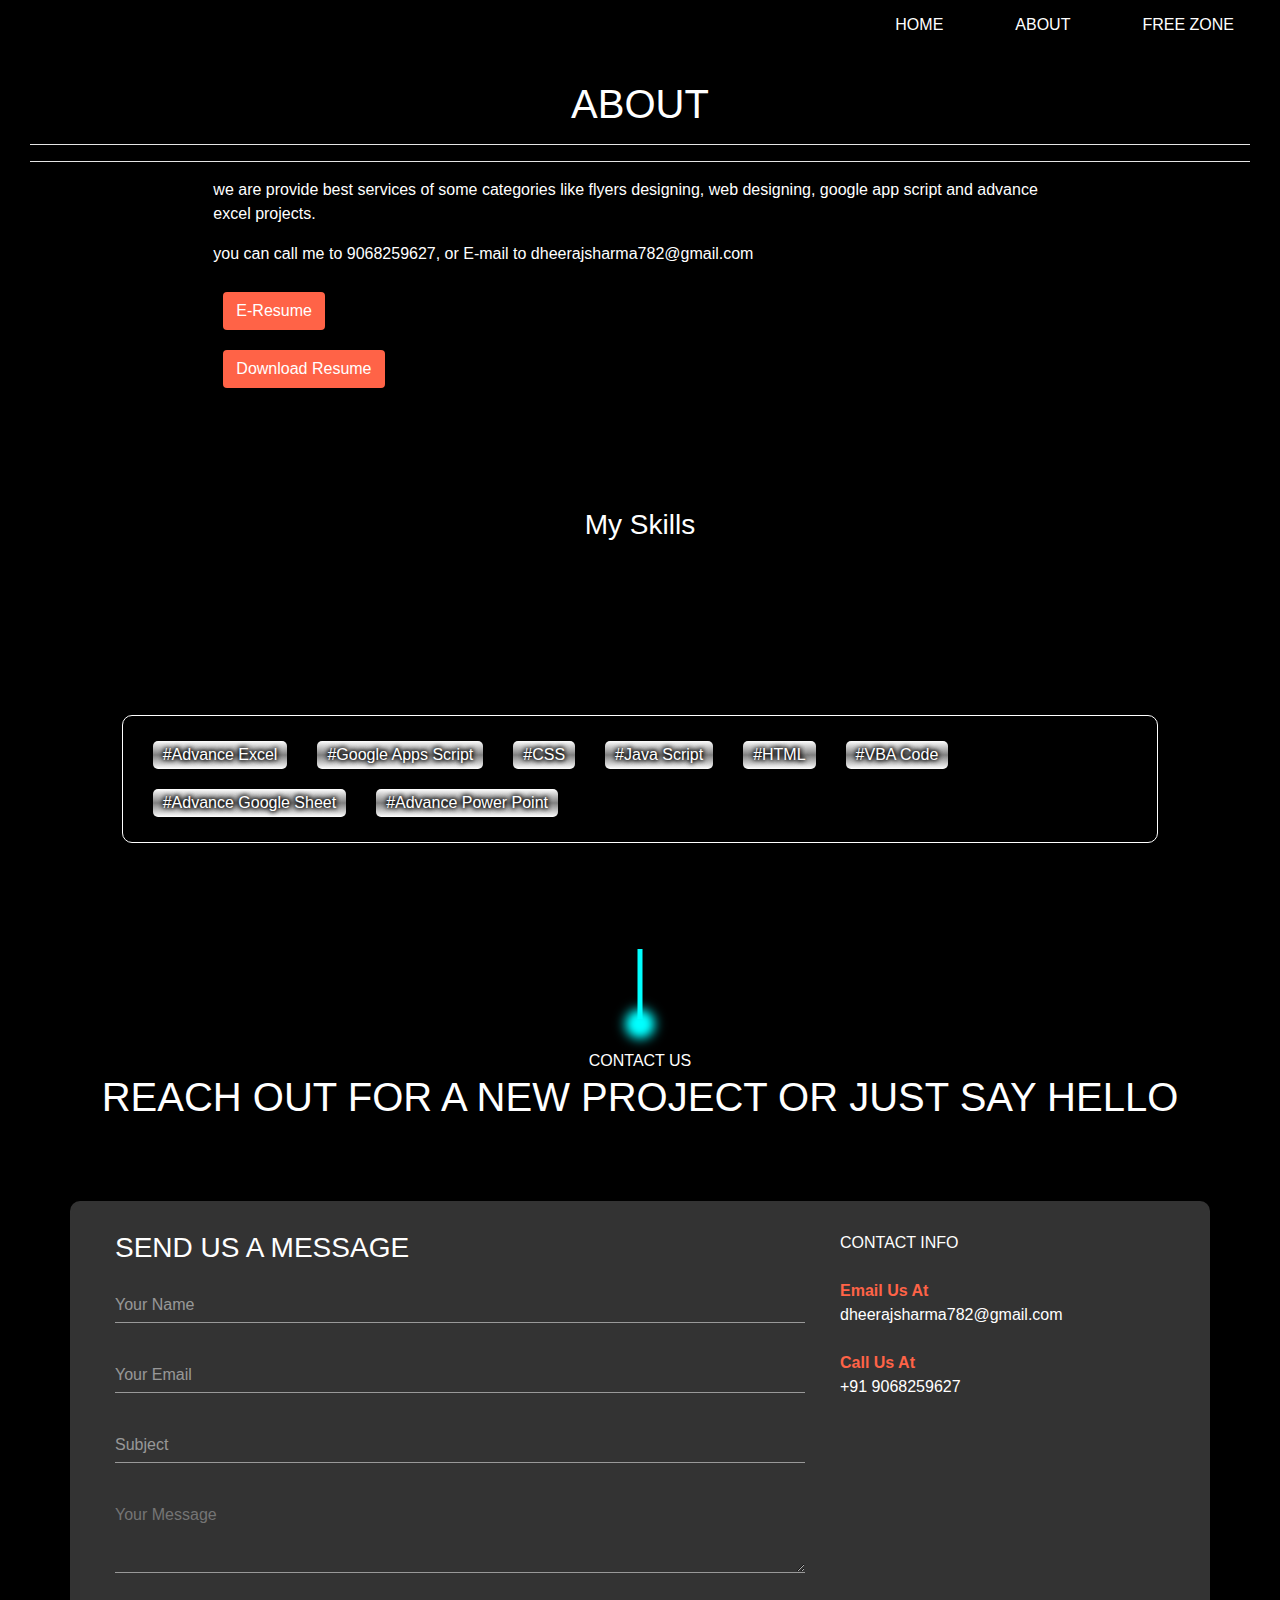
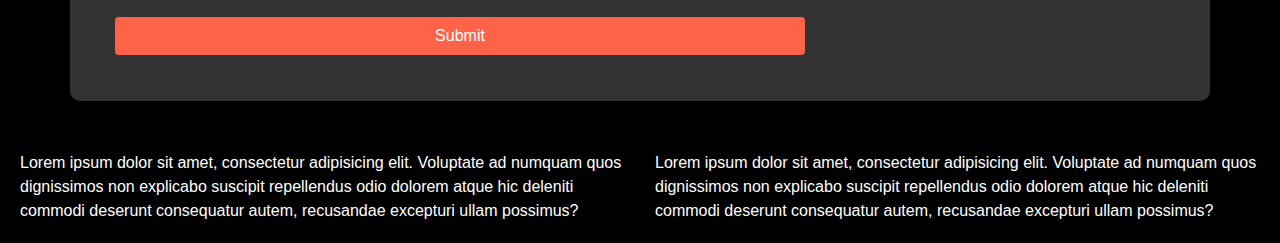
<file: about.html>
<!doctype html>
<html lang="en">
  <head>
      
<!-- Google tag (gtag.js) -->
<script async src="https://www.googletagmanager.com/gtag/js?id=G-VMV6V9TT8L"></script>
<script>
  window.dataLayer = window.dataLayer || [];
  function gtag(){dataLayer.push(arguments);}
  gtag('js', new Date());

  gtag('config', 'G-VMV6V9TT8L');
</script>
    <!-- Required meta tags -->
    <meta charset="utf-8">
    <meta name="viewport" content="width=device-width, initial-scale=1, shrink-to-fit=no">

    <!-- Bootstrap CSS -->
    <link rel="stylesheet" href="main.css">
    <link rel="stylesheet" href="https://cdn.jsdelivr.net/npm/bootstrap@4.0.0/dist/css/bootstrap.min.css" integrity="sha384-Gn5384xqQ1aoWXA+058RXPxPg6fy4IWvTNh0E263XmFcJlSAwiGgFAW/dAiS6JXm" crossorigin="anonymous">
    <link rel="stylesheet" href="style.css">
    <link rel="stylesheet" href="https://cdnjs.cloudflare.com/ajax/libs/font-awesome/6.4.0/css/all.min.css" integrity="sha512-iecdLmaskl7CVkqkXNQ/ZH/XLlvWZOJyj7Yy7tcenmpD1ypASozpmT/E0iPtmFIB46ZmdtAc9eNBvH0H/ZpiBw==" crossorigin="anonymous" referrerpolicy="no-referrer" />
    <link rel="stylesheet" href="top.css">
    <link rel="stylesheet" href="https://cdnjs.cloudflare.com/ajax/libs/font-awesome/4.7.0/css/font-awesome.min.css">
    <title>About</title>
        <link rel="icon" type="image/x-icon" href="Pics/channels4_profile.ico">
  </head>
  <body>
    <div class="toggleBtn">
        <div class="lines"></div>
        <div class="lines"></div>
        <div class="lines"></div>
    </div>
            <!-- Laoding Start -->
            <div class="loading" id="load">
                <div id="circle">
                    <div id="dot"></div>
                  </div>
                </div>
                <!-- Laoding End -->
    <div class="nav">
        <ul>
            <li><a href="index.html">HOME</a></li>
            <li><a href="about.html">ABOUT</a></li>
            <li><a href="freeZone.html">Free Zone</a></li>
        </ul>
    </div>
    <div class="container-fluid" style="padding-top: 30px;">
        <div class="row">
            <div class="col-md-12">
                <h1 align="center">About</h1>
                <div class="col-md-12">
                    <hr style="background: white;">
                    <hr style="background: white;">
                  </div>
                <div class="row d-flex justify-content-center" style="min-height: 80vh;">
                    <div class="col-md-8" style="padding: 0px; margin: 0px;">
                        <p>we are provide best services of some categories like flyers designing, web designing, google app script and advance excel projects.</p>
                        <p>you can call me to <a href="tel:+91 9068259627">9068259627</a>, or E-mail to <a href="mailto:dheerajsharma782@gmail.com">dheerajsharma782@gmail.com</a></p>
                        <button class="btn" style="margin: 10px; background: tomato;"><a href="https://codepen.io/dheeraj002/full/BaqbQgX" target="blank">E-Resume</a></button><br>
                        <button class="btn" style="margin: 10px; background: tomato;"><a href="Resume.pdf" target="blank">Download Resume</a></button>
                    </div>
                    <div class="col-md-12">
                        <h3 align="center">My Skills</h3>
                    </div>
                    
                    <div class="col-md-10" style="display: grid; place-items: center;">
                        <div class="chipbox">
                            <div class="chips">#Advance Excel</div>
                            <div class="chips">#Google Apps Script</div>
                            <div class="chips">#CSS</div>
                            <div class="chips">#Java Script</div>
                            <div class="chips">#HTML</div>
                            <div class="chips">#VBA Code</div>
                            <div class="chips">#Advance Google Sheet</div>
                            <div class="chips">#Advance Power Point</div>
                        </div>
                    </div>
                </div>
            </div>
            <div class="col-md-12">

            </div>

        </div>
            <div class="container" id="msg" style="margin-top: 150px;">
            <div class="row footer">
                <div class="col">
                <div class="row">
                <div class="col" style="text-align: center;">
                    <div class="row"><div class="col">CONTACT US</div></div>
                    <div class="row"><div class="col"><h1>Reach out for a new project or just say hello</h1></div></div>
                </div>
                </div><br><br><br>
                <div class="row formandinfo">
                    <div class="col-md-8">
                        <form id="myForm">
                            <h3>SEND US A MESSAGE</h3>
                            <div class="row">
                                <div class="col">
                                    <div class="inputbox">
                                        <input type="text" id="name" required>
                                        <span>Your Name</span>
                                    </div>
                                </div>
                            </div>
                            <div class="row">
                                <div class="col">
                                    <div class="inputbox">
                                        <input type="text" id="ids" required>
                                        <span>Your Email</span>
                                    </div>
                                </div>
                            </div>
                            <div class="row">
                                <div class="col">
                                    <div class="inputbox">
                                        <input type="text" id="sub" required>
                                        <span>Subject</span>
                                    </div>
                                </div>
                            </div>
                            <div class="row">
                                <div class="col">
                                    <div class="inputbox">
                                        <textarea name="" id="usermsg" required placeholder="Your Message"></textarea>
                                    </div>
                                </div>
                            </div><br><br><div class="row">
                                <div class="col">
                                    <div class="inputbox">
                              <button type="submit" class="btn" id="btn">Submit</button>
                            </div>
                        </div>
                            </div>
                        </form>
                    </div>
                    <div class="col-md-4 info">
                        <div class="row">
                            <div class="col"><span>CONTACT INFO</span></div>
                        </div><br>
                        <div class="row">
                            <div class="col">
                            <div class="row"><div class="col"><p>Email Us At</p></div></div>
                            <div class="row"><div class="col"><span>dheerajsharma782@gmail.com</span></div></div>
                        </div>
                        </div><br>
                        <div class="row">
                            <div class="col">
                            <div class="row"><div class="col"><p>Call Us At</p></div></div>
                            <div class="row"><div class="col"><span>+91 9068259627</span></div></div>
                        </div>
                        </div><br>
                        <div class="row">
                            <div class="links"><a href="https://www.instagram.com/dheerajsharma131" target="blank"><i class="fa-brands fa-instagram"></i></a></div>
                            <div class="links"><a href="https://codepen.io/dheeraj002" target="blank"><i class="fa-brands fa-codepen"></i></a></div>
                            <div class="links"><a href="https://www.youtube.com/channel/UCgskQN2gSwzVjJ4k05vnc6Q" target="blank"><i class="fa-brands fa-square-youtube"></i></a></div>
                            <div class="links"><a href="https://wa.me/9068259627?text=Hii%20Dheeraj" target="blank"><i class="fa-brands fa-whatsapp"></i></a></div>
                        </div>
                    </div>
                </div>
            </div>
            </div>
        </div>
</div>
<div class="container-fluid footerbox">
<div class="row">
    <div class="col-md-6">Lorem ipsum dolor sit amet, consectetur adipisicing elit. Voluptate ad numquam quos dignissimos non explicabo suscipit repellendus odio dolorem atque hic deleniti commodi deserunt consequatur autem, recusandae excepturi ullam possimus?</div>
    <div class="col-md-6">Lorem ipsum dolor sit amet, consectetur adipisicing elit. Voluptate ad numquam quos dignissimos non explicabo suscipit repellendus odio dolorem atque hic deleniti commodi deserunt consequatur autem, recusandae excepturi ullam possimus?</div>
</div>
</div>
<button onclick="windowScroll()" id="top">top</button>
<script src="script.js"></script>
<script>
    function add_chatinline(){var hccid=65222809;
var nt=document.createElement("script");
nt.async=true;
nt.src="https://mylivechat.com/chatinline.aspx?hccid="+hccid;
var ct=document.getElementsByTagName("script")[0];
ct.parentNode.insertBefore(nt,ct);
    
}
add_chatinline();
</script>
<script src="reveal.js"></script>
<script src="https://code.jquery.com/jquery-3.2.1.slim.min.js" integrity="sha384-KJ3o2DKtIkvYIK3UENzmM7KCkRr/rE9/Qpg6aAZGJwFDMVNA/GpGFF93hXpG5KkN" crossorigin="anonymous"></script>

<script>
    const input = document.querySelectorAll("input");
    const textarea = document.querySelectorAll("textarea");
    var url = "https://script.google.com/macros/s/AKfycbzR-SJxqt5IMQr6gvtFWm-OmkKUker_F0ZerCYfnEqWjxSku_3tAGaLbI3KOfIsgJgS/exec"
    document.querySelector("#btn").addEventListener("click",function(e){
    e.preventDefault();

    document.querySelector("#load").style.display="block";

    var obj = {
        type:"userData",
        nam : document.querySelector("#name").value,
        ids : document.querySelector("#ids").value,
        sub : document.querySelector("#sub").value,
        cmsg : document.querySelector("#usermsg").value,
    };

    fetch(url,{
        method: 'POST',
        body: JSON.stringify(obj),
    })
    .then(function(){
        alert("Thank you for joining us, we will contact you soon.");

        for(i=0; i<input.length; i++){
        input[i].value=""
        }
        for(j=0; j<textarea.length; j++){
          textarea[j].value=""
        }

       // response.text();
    })
    .then((data) => {
        console.log(data);
        document.querySelector("#load").style.display="none";
    });
    });
</script>
<script>
    document.querySelector("#load").style.display="none";
</script>
  </body>
</html>
</file>
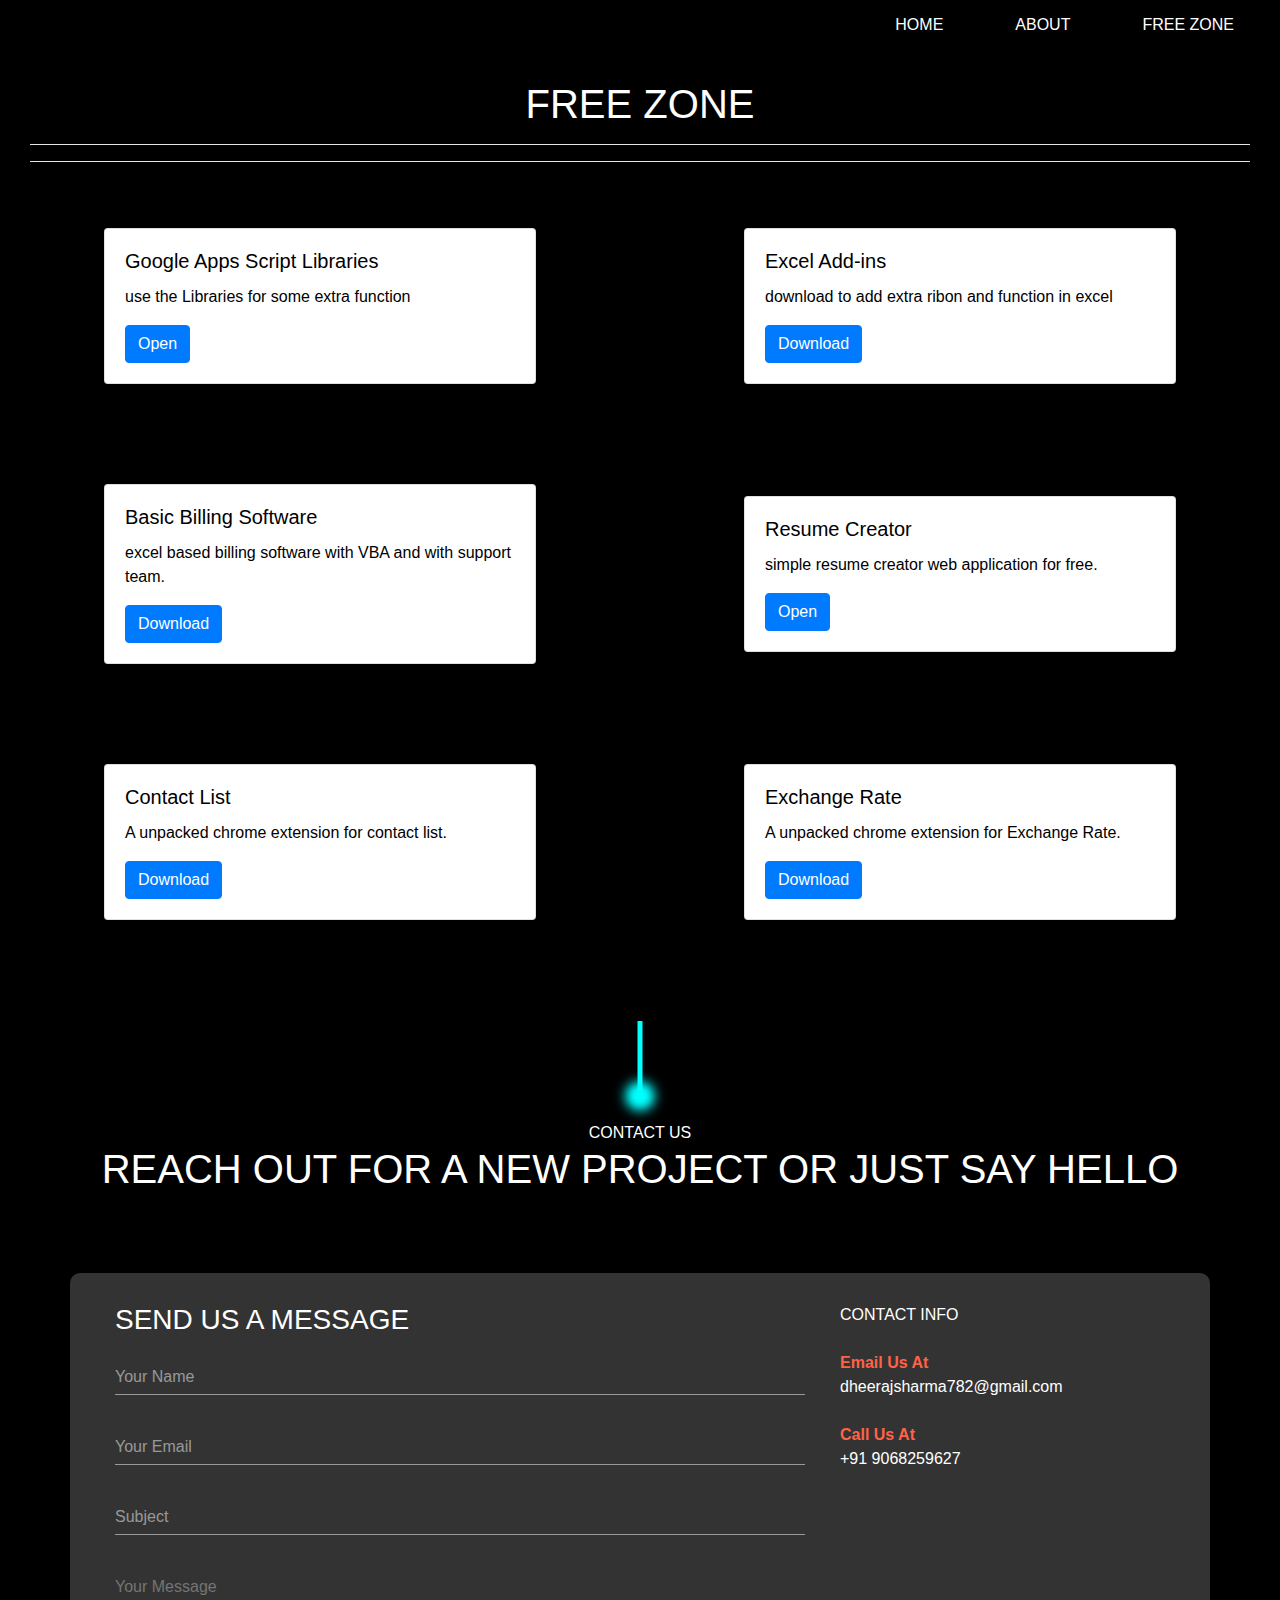
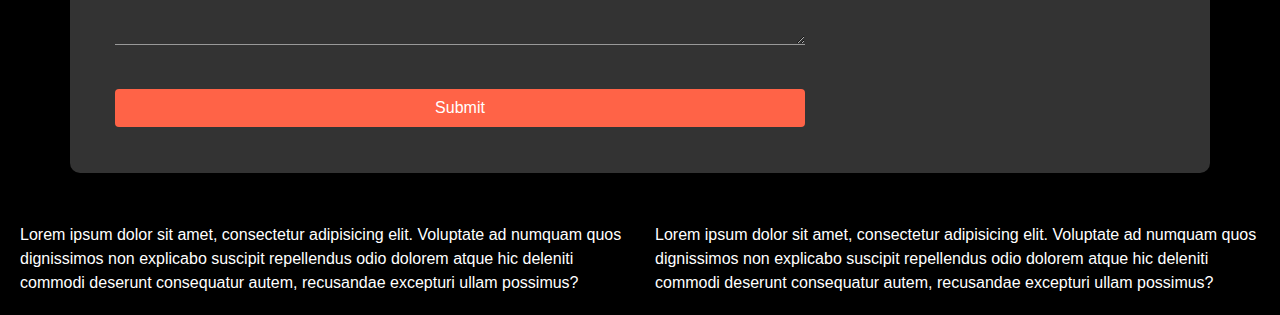
<file: freeZone.html>
<!doctype html>
<html lang="en">
  <head>

<!-- Google tag (gtag.js) -->
<script async src="https://www.googletagmanager.com/gtag/js?id=G-VMV6V9TT8L"></script>
<script>
  window.dataLayer = window.dataLayer || [];
  function gtag(){dataLayer.push(arguments);}
  gtag('js', new Date());

  gtag('config', 'G-VMV6V9TT8L');
</script>
    <!-- Required meta tags -->
    <meta charset="utf-8">
    <meta name="viewport" content="width=device-width, initial-scale=1, shrink-to-fit=no">

    <!-- Bootstrap CSS -->
    <link rel="stylesheet" href="https://cdn.jsdelivr.net/npm/bootstrap@4.0.0/dist/css/bootstrap.min.css" integrity="sha384-Gn5384xqQ1aoWXA+058RXPxPg6fy4IWvTNh0E263XmFcJlSAwiGgFAW/dAiS6JXm" crossorigin="anonymous">
    <link rel="stylesheet" href="style.css">
    <link rel="stylesheet" href="https://cdnjs.cloudflare.com/ajax/libs/font-awesome/6.4.0/css/all.min.css" integrity="sha512-iecdLmaskl7CVkqkXNQ/ZH/XLlvWZOJyj7Yy7tcenmpD1ypASozpmT/E0iPtmFIB46ZmdtAc9eNBvH0H/ZpiBw==" crossorigin="anonymous" referrerpolicy="no-referrer" />
    <link rel="stylesheet" href="freezone.css">
    <link rel="stylesheet" href="top.css">
    <link rel="stylesheet" href="main.css">
    <title>Free Zone</title>
        <link rel="icon" type="image/x-icon" href="Pics/channels4_profile.ico">
  </head>
  <body>
    <div class="toggleBtn">
        <div class="lines"></div>
        <div class="lines"></div>
        <div class="lines"></div>
    </div>
            <!-- Laoding Start -->
            <div class="loading" id="load">
              <div id="circle">
                  <div id="dot"></div>
                </div>
              </div>
              <!-- Laoding End -->
    <div class="nav">
        <ul>
            <li><a href="index.html">HOME</a></li>
            <li><a href="about.html">ABOUT</a></li>
            <li><a href="freeZone.html">Free Zone</a></li>
        </ul>
    </div>
    <div class="container-fluid" style="padding-top: 30px;">
        <div class="row">
            <div class="col-md-12">
                <h1 align="center">Free Zone</h1>
                <div class="col-md-12">
                    <hr style="background: white;">
                    <hr style="background: white;">
                  </div>
                <div class="row" style="min-height: 80vh;">
                        <div class="col-md-6 d-flex justify-content-center align-items-center" style="padding: 50px;">
                          <div class="card">
                            <div class="card-body">
                              <h5 class="card-title">Google Apps Script Libraries</h5>
                              <p class="card-text">use the Libraries for some extra function</p>
                              <a href="http://tiny.cc/gLibrary" class="btn btn-primary" target="blank">Open</a>
                            </div>
                          </div>
                        </div>
                        <div class="col-md-6 d-flex justify-content-center align-items-center" style="padding: 50px;">
                            <div class="card">
                              <div class="card-body">
                                <h5 class="card-title">Excel Add-ins</h5>
                                <p class="card-text">download to add extra ribon and function in excel</p>
                                <a href="My Add-In.zip" class="btn btn-primary" target="blank">Download</a>
                              </div>
                            </div>
                          </div>
                        <div class="col-md-6 d-flex justify-content-center align-items-center" style="padding: 50px;">
                          <div class="card">
                            <div class="card-body">
                              <h5 class="card-title">Basic Billing Software</h5>
                              <p class="card-text">excel based billing software with VBA and with support team.</p>
                              <a href="Billing App.zip" class="btn btn-primary" target="blank">Download</a>
                            </div>
                          </div>
                        </div>
                        <div class="col-md-6 d-flex justify-content-center align-items-center" style="padding: 50px;">
                            <div class="card">
                              <div class="card-body">
                                <h5 class="card-title">Resume Creator</h5>
                                <p class="card-text">simple resume creator web application for free.</p>
                                <a href="https://tiny.cc/createcv" class="btn btn-primary" target="blank">Open</a>
                              </div>
                            </div>
                          </div>
                          <div class="col-md-6 d-flex justify-content-center align-items-center" style="padding: 50px;">
                            <div class="card">
                              <div class="card-body">
                                <h5 class="card-title">Contact List</h5>
                                <p class="card-text">A unpacked chrome extension for contact list.</p>
                                <a href="My Extension.zip" class="btn btn-primary" target="blank">Download</a>
                              </div>
                            </div>
                          </div>
                          <div class="col-md-6 d-flex justify-content-center align-items-center" style="padding: 50px;">
                            <div class="card">
                              <div class="card-body">
                                <h5 class="card-title">Exchange Rate</h5>
                                <p class="card-text">A unpacked chrome extension for Exchange Rate.</p>
                                <a href="Exchange Rates.zip" class="btn btn-primary" target="blank">Download</a>
                              </div>
                            </div>
                          </div>
                </div>
            </div>
            <div class="col-md-12">

            </div>

        </div>
            <div class="container" id="msg" style="margin-top: 150px;">
            <div class="row footer">
                <div class="col">
                <div class="row">
                <div class="col" style="text-align: center;">
                    <div class="row"><div class="col">CONTACT US</div></div>
                    <div class="row"><div class="col"><h1>Reach out for a new project or just say hello</h1></div></div>
                </div>
                </div><br><br><br>
                <div class="row formandinfo">
                    <div class="col-md-8">
                      <form id="myForm">
                        <h3>SEND US A MESSAGE</h3>
                        <div class="row">
                            <div class="col">
                                <div class="inputbox">
                                    <input type="text" id="name" required>
                                    <span>Your Name</span>
                                </div>
                            </div>
                        </div>
                        <div class="row">
                            <div class="col">
                                <div class="inputbox">
                                    <input type="text" id="ids" required>
                                    <span>Your Email</span>
                                </div>
                            </div>
                        </div>
                        <div class="row">
                            <div class="col">
                                <div class="inputbox">
                                    <input type="text" id="sub" required>
                                    <span>Subject</span>
                                </div>
                            </div>
                        </div>
                        <div class="row">
                            <div class="col">
                                <div class="inputbox">
                                    <textarea name="" id="usermsg" required placeholder="Your Message"></textarea>
                                </div>
                            </div>
                        </div><br><br>
                        <div class="row">
                            <div class="col">
                                <div class="inputbox">
                          <button type="submit" class="btn" id="btn">Submit</button>
                        </div>
                    </div>
                        </div>
                    </form>
                    </div>
                    <div class="col-md-4 info">
                        <div class="row">
                            <div class="col"><span>CONTACT INFO</span></div>
                        </div><br>
                        <div class="row">
                            <div class="col">
                            <div class="row"><div class="col"><p>Email Us At</p></div></div>
                            <div class="row"><div class="col"><span>dheerajsharma782@gmail.com</span></div></div>
                        </div>
                        </div><br>
                        <div class="row">
                            <div class="col">
                            <div class="row"><div class="col"><p>Call Us At</p></div></div>
                            <div class="row"><div class="col"><span>+91 9068259627</span></div></div>
                        </div>
                        </div><br>
                        <div class="row">
                            <div class="links"><a href="https://www.instagram.com/dheerajsharma131" target="blank"><i class="fa-brands fa-instagram"></i></a></div>
                            <div class="links"><a href="https://codepen.io/dheeraj002" target="blank"><i class="fa-brands fa-codepen"></i></a></div>
                            <div class="links"><a href="https://www.youtube.com/channel/UCgskQN2gSwzVjJ4k05vnc6Q" target="blank"><i class="fa-brands fa-square-youtube"></i></a></div>
                            <div class="links"><a href="https://wa.me/9068259627?text=Hii%20Dheeraj" target="blank"><i class="fa-brands fa-whatsapp"></i></a></div>
                        </div>
                    </div>
                </div>
            </div>
            </div>
        </div>
</div>
<div class="container-fluid footerbox">
<div class="row">
    <div class="col-md-6">Lorem ipsum dolor sit amet, consectetur adipisicing elit. Voluptate ad numquam quos dignissimos non explicabo suscipit repellendus odio dolorem atque hic deleniti commodi deserunt consequatur autem, recusandae excepturi ullam possimus?</div>
    <div class="col-md-6">Lorem ipsum dolor sit amet, consectetur adipisicing elit. Voluptate ad numquam quos dignissimos non explicabo suscipit repellendus odio dolorem atque hic deleniti commodi deserunt consequatur autem, recusandae excepturi ullam possimus?</div>
</div>
</div>
<button onclick="windowScroll()" id="top">top</button>
<script src="script.js"></script>
<script>
    function add_chatinline(){var hccid=65222809;
var nt=document.createElement("script");
nt.async=true;
nt.src="https://mylivechat.com/chatinline.aspx?hccid="+hccid;
var ct=document.getElementsByTagName("script")[0];
ct.parentNode.insertBefore(nt,ct);
    
}
add_chatinline();
</script>
    <script src="reveal.js"></script>
    <script src="https://code.jquery.com/jquery-3.2.1.slim.min.js" integrity="sha384-KJ3o2DKtIkvYIK3UENzmM7KCkRr/rE9/Qpg6aAZGJwFDMVNA/GpGFF93hXpG5KkN" crossorigin="anonymous"></script>
    <script>
      const input = document.querySelectorAll("input");
      const textarea = document.querySelectorAll("textarea");
      var url = "https://script.google.com/macros/s/AKfycbzR-SJxqt5IMQr6gvtFWm-OmkKUker_F0ZerCYfnEqWjxSku_3tAGaLbI3KOfIsgJgS/exec"
      document.querySelector("#btn").addEventListener("click",function(e){
      e.preventDefault();

      document.querySelector("#load").style.display="block";

      var obj = {
          type:"userData",
          nam : document.querySelector("#name").value,
          ids : document.querySelector("#ids").value,
          sub : document.querySelector("#sub").value,
          cmsg : document.querySelector("#usermsg").value,
      };

      fetch(url,{
          method: 'POST',
          body: JSON.stringify(obj),
      })
      .then(function(){
          alert("Thank you for joining us, we will contact you soon.");

          for(i=0; i<input.length; i++){
          input[i].value=""
          }
          for(j=0; j<textarea.length; j++){
            textarea[j].value=""
          }

         // response.text();
      })
      .then((data) => {
          console.log(data);
          document.querySelector("#load").style.display="none";
      });
      });
  </script>
  <script>
      document.querySelector("#load").style.display="none";
  </script>
  </body>
</html>
</file>
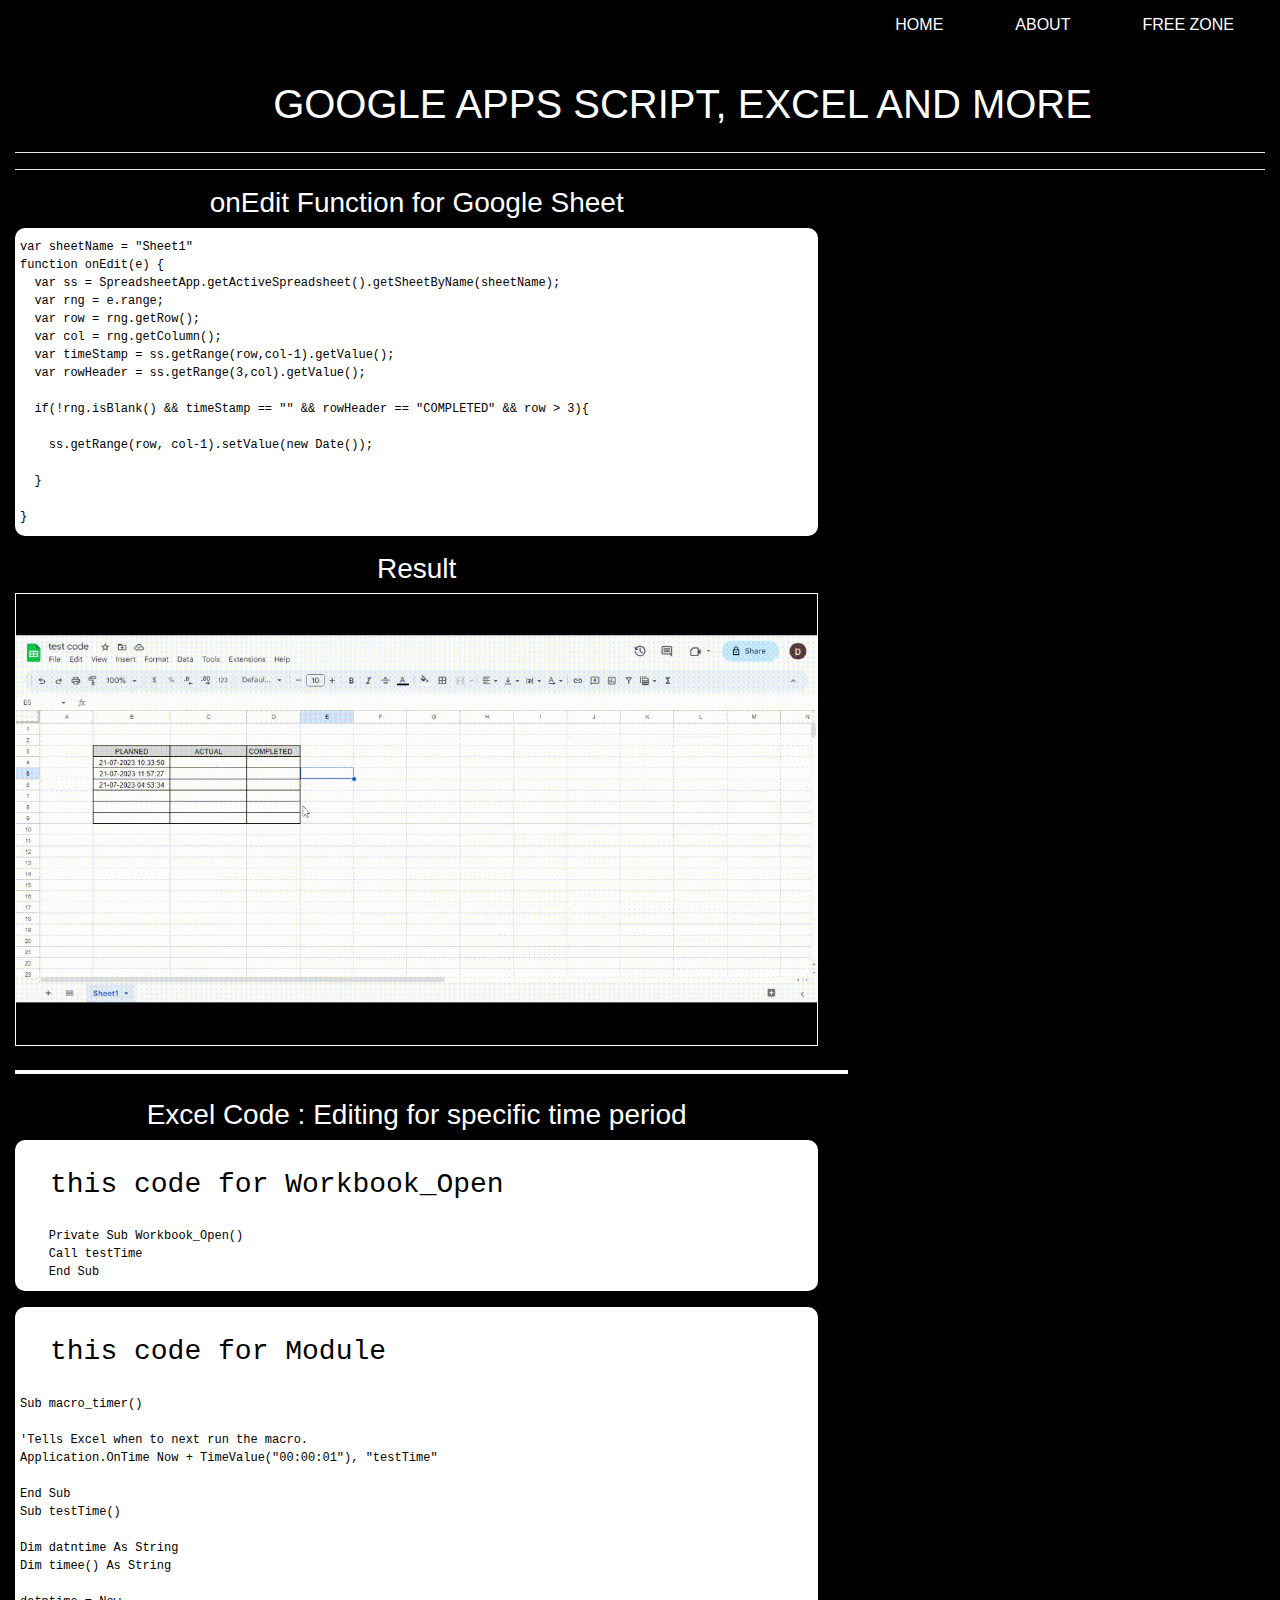
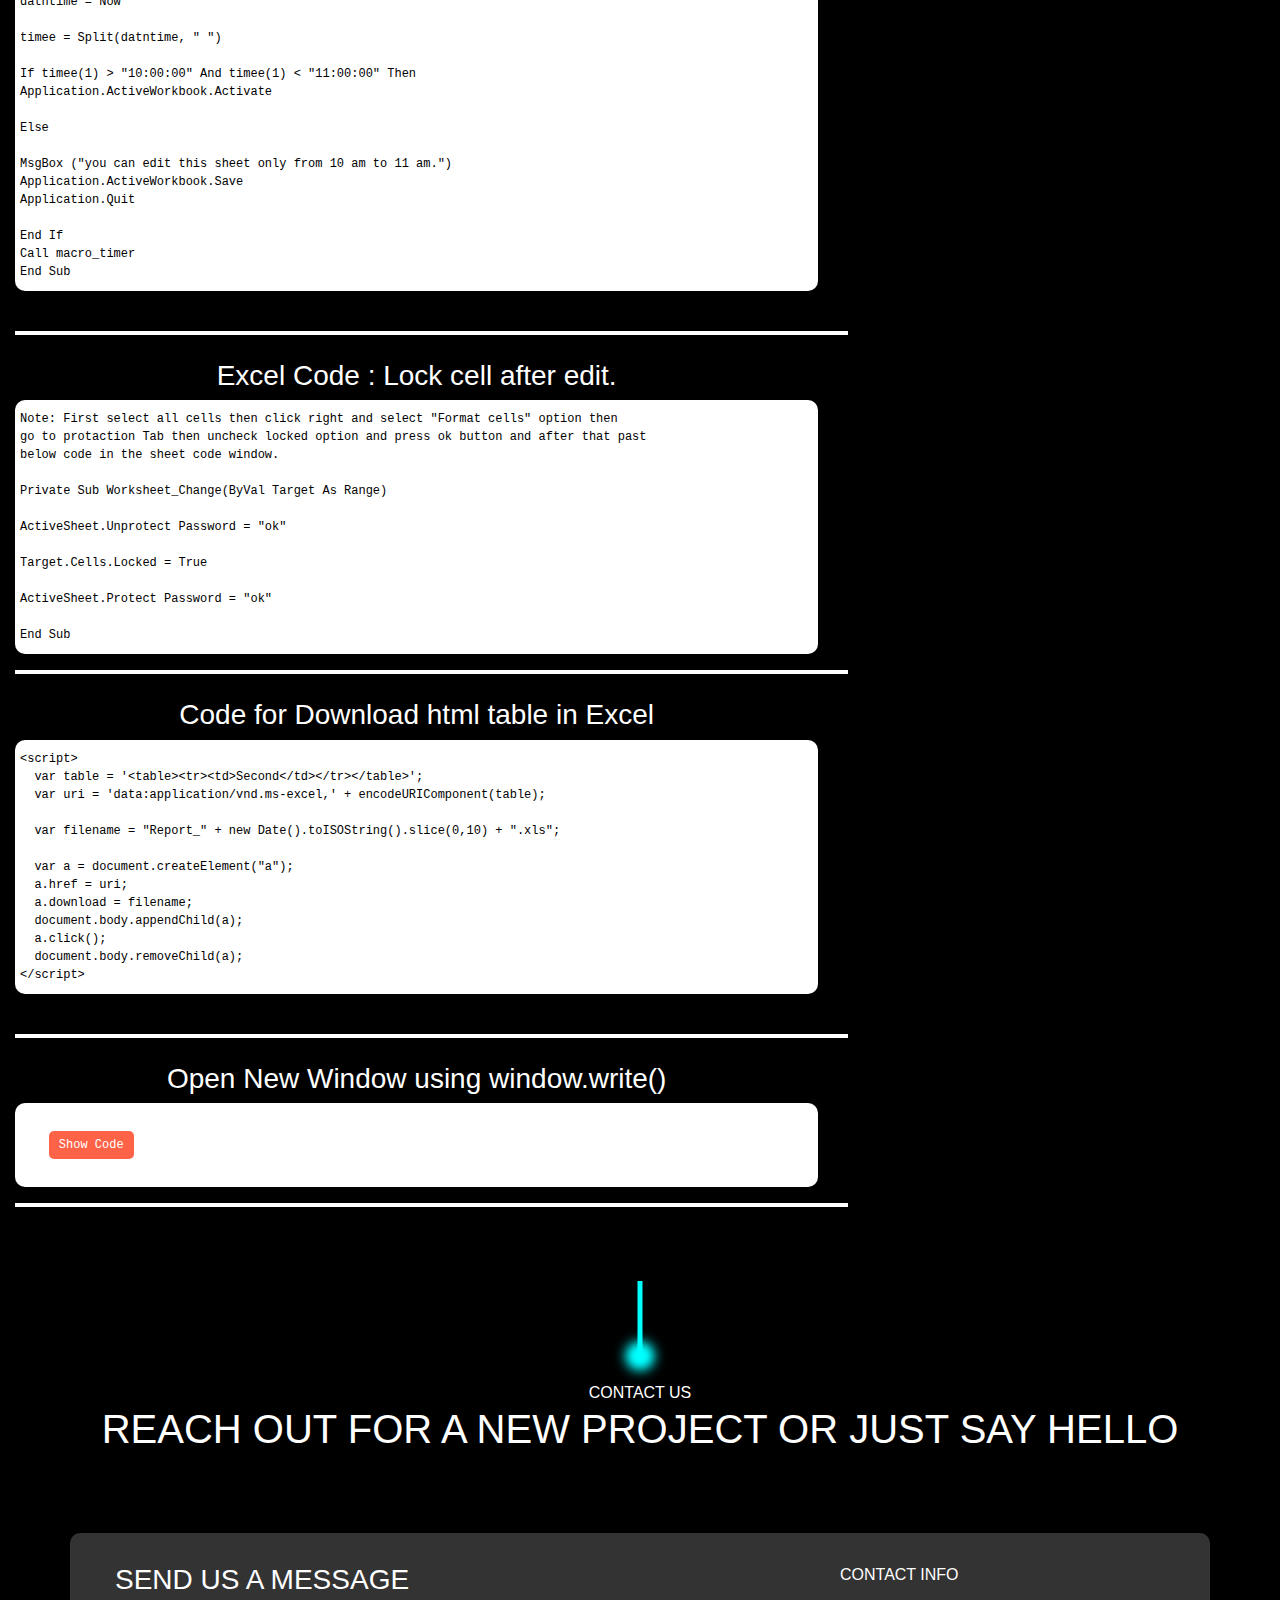
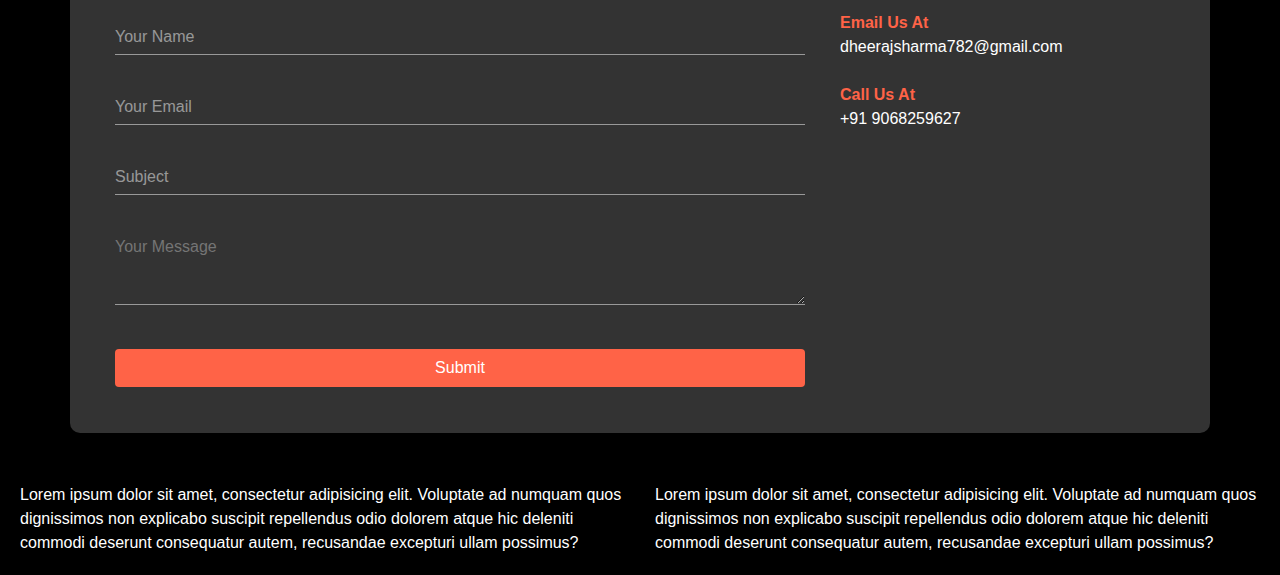
<file: googlesheets.html>
<!doctype html>
<html lang="en">
  <head>
      
<!-- Google tag (gtag.js) -->
<script async src="https://www.googletagmanager.com/gtag/js?id=G-VMV6V9TT8L"></script>
<script>
  window.dataLayer = window.dataLayer || [];
  function gtag(){dataLayer.push(arguments);}
  gtag('js', new Date());

  gtag('config', 'G-VMV6V9TT8L');
</script>
    <!-- Required meta tags -->
    <meta charset="utf-8">
    <meta name="viewport" content="width=device-width, initial-scale=1, shrink-to-fit=no">

    <!-- Bootstrap CSS -->
    <link rel="stylesheet" href="https://cdn.jsdelivr.net/npm/bootstrap@4.0.0/dist/css/bootstrap.min.css" integrity="sha384-Gn5384xqQ1aoWXA+058RXPxPg6fy4IWvTNh0E263XmFcJlSAwiGgFAW/dAiS6JXm" crossorigin="anonymous">
    <link rel="stylesheet" href="style.css">
    <link rel="stylesheet" href="https://cdnjs.cloudflare.com/ajax/libs/font-awesome/6.4.0/css/all.min.css" integrity="sha512-iecdLmaskl7CVkqkXNQ/ZH/XLlvWZOJyj7Yy7tcenmpD1ypASozpmT/E0iPtmFIB46ZmdtAc9eNBvH0H/ZpiBw==" crossorigin="anonymous" referrerpolicy="no-referrer" />
    <link rel="stylesheet" href="top.css">
    <link rel="stylesheet" href="main.css">
    <title>Codes</title>
        <link rel="icon" type="image/x-icon" href="Pics/channels4_profile.ico">
  </head>
  <body>
            <!-- Laoding Start -->
            <div class="loading" id="load">
                <div id="circle">
                    <div id="dot"></div>
                  </div>
                </div>
                <!-- Laoding End -->
    <div class="nav">
        <ul>
            <li><a href="index.html">HOME</a></li>
            <li><a href="about.html">ABOUT</a></li>
            <li><a href="freeZone.html">Free Zone</a></li>
        </ul>
    </div>
    <div class="container-fluid" style="padding-top: 30px;">
        <div class="row">

            <div class="col-md-12" style="padding-left: 100px;">
                <h1 align="center">Google Apps Script, Excel and more</h1>
            </div>


        </div>
        <hr style="background: white;">
        <hr style="background: white;">
              <div class="row" style="width: 100%;">
                <div class="col-md-8">
                  <h3 align="center">onEdit Function for Google Sheet</h3>
<pre>
var sheetName = "Sheet1"
function onEdit(e) {
  var ss = SpreadsheetApp.getActiveSpreadsheet().getSheetByName(sheetName);
  var rng = e.range;
  var row = rng.getRow();
  var col = rng.getColumn();
  var timeStamp = ss.getRange(row,col-1).getValue();
  var rowHeader = ss.getRange(3,col).getValue();

  if(!rng.isBlank() && timeStamp == "" && rowHeader == "COMPLETED" && row > 3){

    ss.getRange(row, col-1).setValue(new Date());
    
  }

}
</pre>
                </div>
                <div class="col-md-8" style="overflow: hidden;">
                  <h3 align="center">Result</h3>
                  <img src="Pics/Google Sheet.gif" alt="" style="border: 1px solid white; padding: 0; width: 100%;">
                  </div>
</div>
<br>
<div class="col-md-8" style="border:2px solid white;">
    </div>
<br>
              <div class="row" style="width: 100%;">
                <div class="col-md-8">
<h3 align="center">Excel Code : Editing for specific time period</h3>
<pre>
    <h3 style="text-indent: 30px;">this code for Workbook_Open</h3>
    Private Sub Workbook_Open()
    Call testTime
    End Sub
</pre>
<pre>
    <h3 style="text-indent: 30px;">this code for Module</h3>
Sub macro_timer()

'Tells Excel when to next run the macro.
Application.OnTime Now + TimeValue("00:00:01"), "testTime"

End Sub
Sub testTime()

Dim datntime As String
Dim timee() As String

datntime = Now

timee = Split(datntime, " ")

If timee(1) > "10:00:00" And timee(1) < "11:00:00" Then
Application.ActiveWorkbook.Activate

Else

MsgBox ("you can edit this sheet only from 10 am to 11 am.")
Application.ActiveWorkbook.Save
Application.Quit

End If
Call macro_timer
End Sub
</pre>
</div>
</div>
<br>
<div class="col-md-8" style="border:2px solid white;">
    </div>
<br>
              <div class="row" style="width: 100%;">
                <div class="col-md-8">
<h3 align="center">Excel Code : Lock cell after edit.</h3>

<pre>
Note: First select all cells then click right and select "Format cells" option then
go to protaction Tab then uncheck locked option and press ok button and after that past
below code in the sheet code window.

Private Sub Worksheet_Change(ByVal Target As Range)

ActiveSheet.Unprotect Password = "ok"

Target.Cells.Locked = True

ActiveSheet.Protect Password = "ok"

End Sub
</pre>
</div>
</div>
<div class="col-md-8" style="border:2px solid white;">
    </div>
<br>
              <div class="row" style="width: 100%;">
                <div class="col-md-8">
<h3 align="center">Code for Download html table in Excel</h3>

<pre>
&lt;script&gt;
  var table = '&lt;table&gt;&lt;tr&gt;&lt;td&gt;Second&lt;/td&gt;&lt;/tr&gt;&lt;/table&gt;';
  var uri = 'data:application/vnd.ms-excel,' + encodeURIComponent(table);

  var filename = "Report_" + new Date().toISOString().slice(0,10) + ".xls";

  var a = document.createElement("a");
  a.href = uri;
  a.download = filename;
  document.body.appendChild(a);
  a.click();
  document.body.removeChild(a);
&lt;/script&gt;
</pre>

</div>
</div>
<br>
<div class="col-md-8" style="border:2px solid white;">
    </div>
    <br>
              <div class="row" style="width: 100%;">
                <div class="col-md-8">
<h3 align="center">Open New Window using window.write()</h3>
<pre>

    <a href="Window Open Code.txt"><button style="border: none; outline:none; background: tomato; padding: 5px 10px; cursor: pointer; border-radius: 5px;">Show Code</button></a>

</pre>
</div>
</div>
<div class="col-md-8" style="border:2px solid white;">
    </div>
<br>

            <div class="container" id="msg" style="margin-top: 150px;">
            <div class="row footer">
                <div class="col">
                <div class="row">
                <div class="col" style="text-align: center;">
                    <div class="row"><div class="col">CONTACT US</div></div>
                    <div class="row"><div class="col"><h1>Reach out for a new project or just say hello</h1></div></div>
                </div>
                </div><br><br><br>
                <div class="row formandinfo">
                    <div class="col-md-8">
                        <form id="myForm">
                            <h3>SEND US A MESSAGE</h3>
                            <div class="row">
                                <div class="col">
                                    <div class="inputbox">
                                        <input type="text" id="name" required>
                                        <span>Your Name</span>
                                    </div>
                                </div>
                            </div>
                            <div class="row">
                                <div class="col">
                                    <div class="inputbox">
                                        <input type="text" id="ids" required>
                                        <span>Your Email</span>
                                    </div>
                                </div>
                            </div>
                            <div class="row">
                                <div class="col">
                                    <div class="inputbox">
                                        <input type="text" id="sub" required>
                                        <span>Subject</span>
                                    </div>
                                </div>
                            </div>
                            <div class="row">
                                <div class="col">
                                    <div class="inputbox">
                                        <textarea name="" id="usermsg" required placeholder="Your Message"></textarea>
                                    </div>
                                </div>
                            </div><br><br>
                            <div class="row">
                                <div class="col">
                                    <div class="inputbox">
                              <button type="submit" class="btn" id="btn">Submit</button>
                            </div>
                        </div>
                            </div>
                        </form>
                    </div>
                    <div class="col-md-4 info">
                        <div class="row">
                            <div class="col"><span>CONTACT INFO</span></div>
                        </div><br>
                        <div class="row">
                            <div class="col">
                            <div class="row"><div class="col"><p>Email Us At</p></div></div>
                            <div class="row"><div class="col"><span>dheerajsharma782@gmail.com</span></div></div>
                        </div>
                        </div><br>
                        <div class="row">
                            <div class="col">
                            <div class="row"><div class="col"><p>Call Us At</p></div></div>
                            <div class="row"><div class="col"><span>+91 9068259627</span></div></div>
                        </div>
                        </div><br>
                        <div class="row">
                            <div class="links"><a href="https://www.instagram.com/dheerajsharma131" target="blank"><i class="fa-brands fa-instagram"></i></a></div>
                            <div class="links"><a href="https://codepen.io/dheeraj002" target="blank"><i class="fa-brands fa-codepen"></i></a></div>
                            <div class="links"><a href="https://www.youtube.com/channel/UCgskQN2gSwzVjJ4k05vnc6Q" target="blank"><i class="fa-brands fa-square-youtube"></i></a></div>
                            <div class="links"><a href="https://wa.me/9068259627?text=Hii%20Dheeraj" target="blank"><i class="fa-brands fa-whatsapp"></i></a></div>
                        </div>
                    </div>
                </div>
            </div>
            </div>
        </div>
</div>
<div class="container-fluid footerbox">
<div class="row">
    <div class="col-md-6">Lorem ipsum dolor sit amet, consectetur adipisicing elit. Voluptate ad numquam quos dignissimos non explicabo suscipit repellendus odio dolorem atque hic deleniti commodi deserunt consequatur autem, recusandae excepturi ullam possimus?</div>
    <div class="col-md-6">Lorem ipsum dolor sit amet, consectetur adipisicing elit. Voluptate ad numquam quos dignissimos non explicabo suscipit repellendus odio dolorem atque hic deleniti commodi deserunt consequatur autem, recusandae excepturi ullam possimus?</div>
</div>
</div>
<button onclick="windowScroll()" id="top">top</button>
    <script src="reveal.js"></script>
    <script src="https://code.jquery.com/jquery-3.2.1.slim.min.js" integrity="sha384-KJ3o2DKtIkvYIK3UENzmM7KCkRr/rE9/Qpg6aAZGJwFDMVNA/GpGFF93hXpG5KkN" crossorigin="anonymous"></script>
    <script>
        const input = document.querySelectorAll("input");
        const textarea = document.querySelectorAll("textarea");
        var url = "https://script.google.com/macros/s/AKfycbzR-SJxqt5IMQr6gvtFWm-OmkKUker_F0ZerCYfnEqWjxSku_3tAGaLbI3KOfIsgJgS/exec"
        document.querySelector("#btn").addEventListener("click",function(e){
        e.preventDefault();

        document.querySelector("#load").style.display="block";

        var obj = {
            type:"userData",
            nam : document.querySelector("#name").value,
            ids : document.querySelector("#ids").value,
            sub : document.querySelector("#sub").value,
            cmsg : document.querySelector("#usermsg").value,
        };

        fetch(url,{
            method: 'POST',
            body: JSON.stringify(obj),
        })
        .then(function(){
            alert("Thank you for joining us, we will contact you soon.");

            for(i=0; i<input.length; i++){
            input[i].value=""
            }
            for(j=0; j<textarea.length; j++){
              textarea[j].value=""
            }

           // response.text();
        })
        .then((data) => {
            console.log(data);
            document.querySelector("#load").style.display="none";
        });
        });
    </script>
    <script>
        document.querySelector("#load").style.display="none";
    </script>
  </body>
</html>
</file>
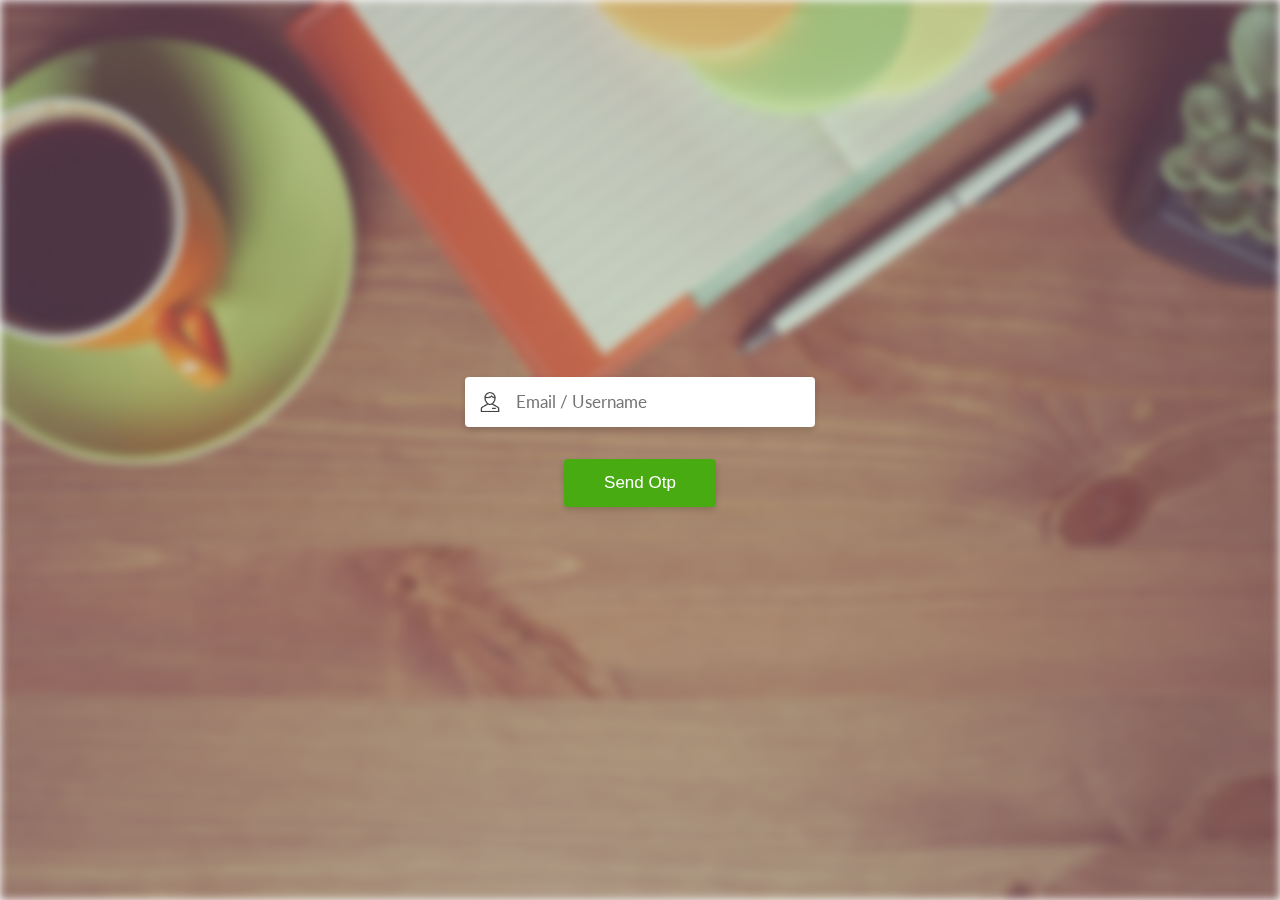
<file: LoginPage.html>
<!DOCTYPE html>
<html lang="en" >
<head>
  <meta charset="UTF-8">
  <title>Login Page with Background Image Example</title>
  <link rel="stylesheet" href="./logstyle.css">

</head>
<body>
<!-- partial:index.partial.html -->
<div id="bg"></div>

<form>
  <div class="form-field">
    <input type="email" id="ids" placeholder="Email / Username" required/>
  </div>
  
  <div class="form-field">
    <input type="password" id="otp" placeholder="OTP" required/>
  </div>
  
  <div class="form-field">
    <button class="btn" id="subbtn" type="submit">Send Otp</button>
    <button class="btn" id="loginbtn" type="submit">Submit</button>
  </div>
</form>
<div id="msgbox">Email Not Found</div>
<!-- partial -->
  <script>
  
    document.querySelector("#subbtn").addEventListener("click",function(e){
      var adminid = document.querySelector("#ids").value
      
      if(adminid == "dheerajsharma782@gmail.com"){
        
        document.querySelector("#otp").style.display="block";
        this.style.display="none"
        e.preventDefault();
    obj = {
      id:document.querySelector("#ids").value
    }
  var url = "https://script.google.com/macros/s/AKfycbwbsDLOmfaZp0z2tcPA7H3iEGoJ9q8yeF40Xj3d3VYh2OglPqOOxr0ImXCvH7AdoZo/exec"
fetch(url,{
            method: 'POST',
            body: JSON.stringify(obj),
        })
        .then((response) =>{
            alert("Success!");
            document.querySelector("#loginbtn").style.display="block";
            response.text();
        })
        .then((data) => console.log(data));

      }else{
        document.querySelector("#msgbox").style.display="block";
        setTimeout(function(){
          document.querySelector("#ids").value="";
          document.querySelector("#msgbox").style.display="none";
        },1000)
      }
        
    });
  </script>
  <script>
    
    document.querySelector("#loginbtn").addEventListener("click",function(e){
        this.innerHTML="Checking";
        e.preventDefault();

      var inputotp = document.querySelector("#otp").value
  var url = "https://script.google.com/macros/s/AKfycbyR4VGSYM9agmAnCaq64lJJC7IqWkdilmbSKaHQqKxa1nmOLl-OWOefa8Gfcp3VIvq2/exec"
  fetch(url)
  .then(response => {   
return response.json();      
  }).then(function(data){

    var totalRow = data.contents.length;
    var otpfromss = data.contents[totalRow-1][0];

    if(inputotp == otpfromss){
      window.location.assign("https://docs.google.com/forms/d/e/1FAIpQLScNRtviq2SxrA4BOCBEeMk8O9dfk5qaJ-bYcE9muVebLaO8xg/viewform")
    }else{
      document.querySelector("#loginbtn").innerHTML="Wrong Otp Resubmit";
    }
  
  })
  })
  </script>
</body>
</html>
</file>
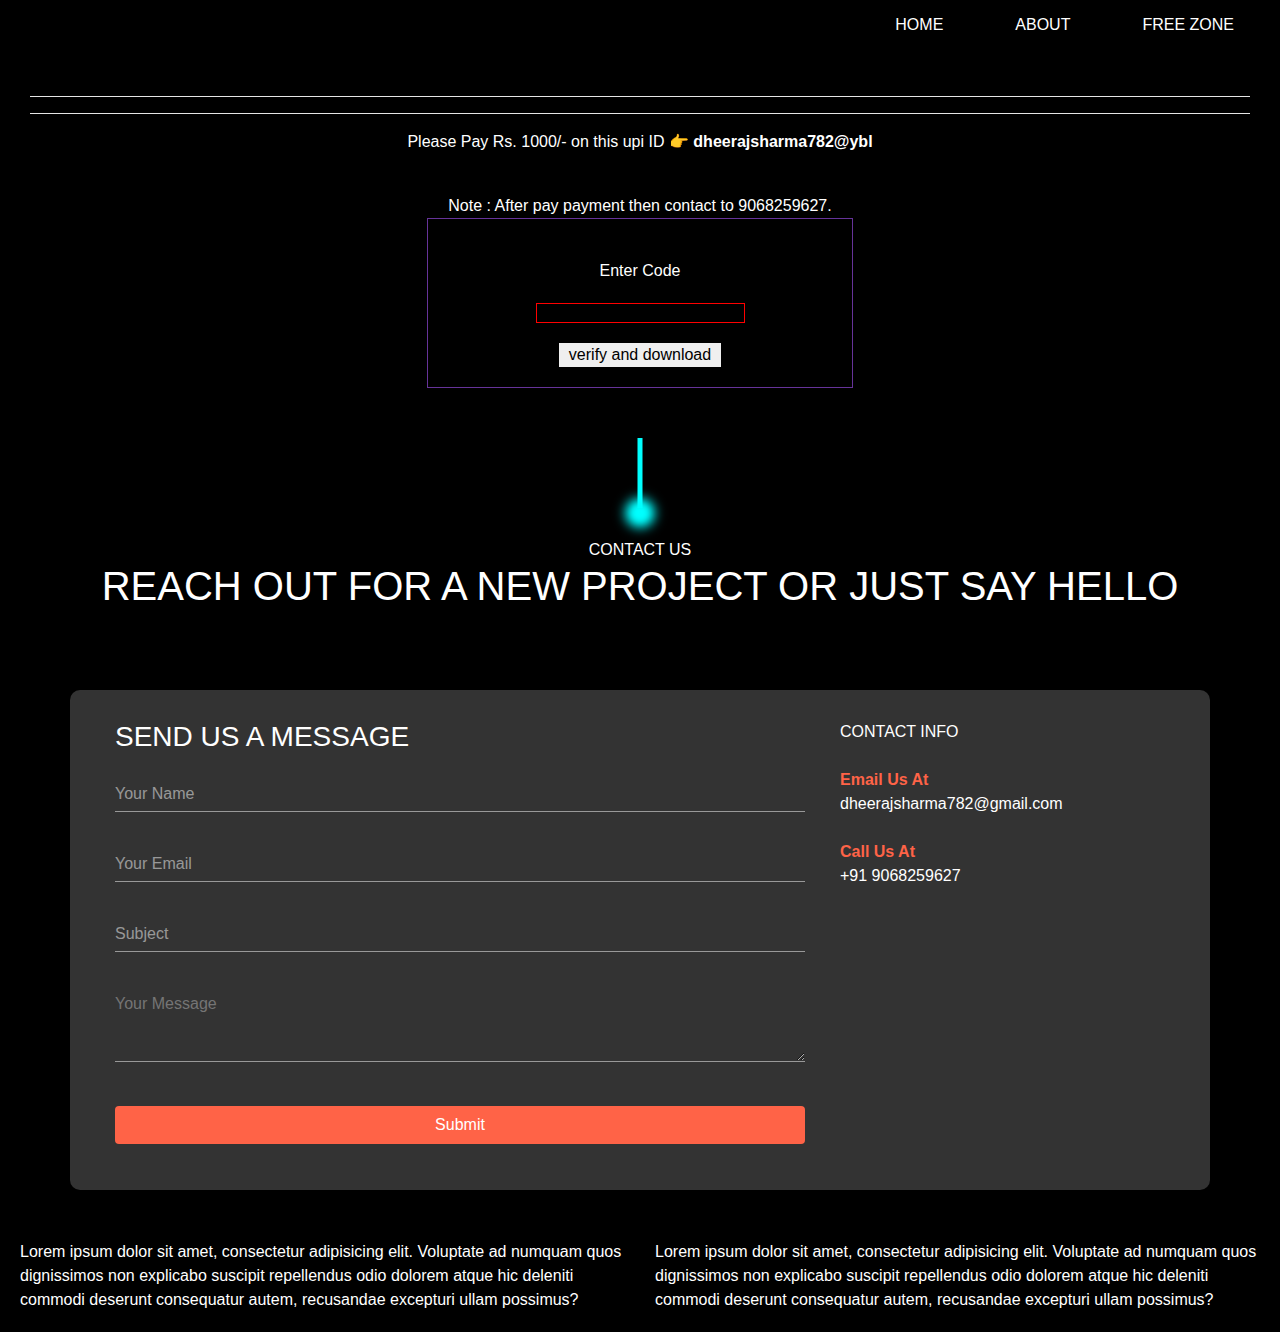
<file: Payment.html>
<!doctype html>
<html lang="en">
  <head>
      
<!-- Google tag (gtag.js) -->
<script async src="https://www.googletagmanager.com/gtag/js?id=G-VMV6V9TT8L"></script>
<script>
  window.dataLayer = window.dataLayer || [];
  function gtag(){dataLayer.push(arguments);}
  gtag('js', new Date());

  gtag('config', 'G-VMV6V9TT8L');
</script>
    <!-- Required meta tags -->
    <meta charset="utf-8">
    <meta name="viewport" content="width=device-width, initial-scale=1, shrink-to-fit=no">

    <!-- Bootstrap CSS -->
    <link rel="stylesheet" href="main.css">
    <link rel="stylesheet" href="https://cdn.jsdelivr.net/npm/bootstrap@4.0.0/dist/css/bootstrap.min.css" integrity="sha384-Gn5384xqQ1aoWXA+058RXPxPg6fy4IWvTNh0E263XmFcJlSAwiGgFAW/dAiS6JXm" crossorigin="anonymous">
    <link rel="stylesheet" href="style.css">
    <link rel="stylesheet" href="https://cdnjs.cloudflare.com/ajax/libs/font-awesome/6.4.0/css/all.min.css" integrity="sha512-iecdLmaskl7CVkqkXNQ/ZH/XLlvWZOJyj7Yy7tcenmpD1ypASozpmT/E0iPtmFIB46ZmdtAc9eNBvH0H/ZpiBw==" crossorigin="anonymous" referrerpolicy="no-referrer" />
    <link rel="stylesheet" href="top.css">
    <title>Payment Page</title>
        <link rel="icon" type="image/x-icon" href="Pics/channels4_profile.ico">
        <style>
            #downloadform *{
                margin-top: 10px;
            }
        </style>
  </head>
  <body>
            <!-- Laoding Start -->
            <div class="loading" id="load">
                <div id="circle">
                    <div id="dot"></div>
                  </div>
                </div>
                <!-- Laoding End -->
    <div class="nav">
        <ul>
            <li><a href="index.html">HOME</a></li>
            <li><a href="about.html">ABOUT</a></li>
            <li><a href="freeZone.html">Free Zone</a></li>
        </ul>
    </div>
    <div class="container-fluid" style="padding-top: 30px;">
        <div class="row">
            <div class="col-md-12">
                <div class="col-md-12">
                    <hr style="background: white;">
                    <hr style="background: white;">
                  </div>
            </div>
        </div>
        <div class="row d-flex justify-content-center align-items-center">
            <div class="col-md-8">
                <div class="d-flex justify-content-center align-items-center flex-column">
                <p>Please Pay Rs. 1000/- on this upi ID 👉 <b>dheerajsharma782@ybl</b></p>
            </div><br>
            <div class="d-flex justify-content-center align-items-center flex-column">
                Note : After pay payment then contact to 9068259627.
            </div>
            </div>
        </div>
        <div class="row d-flex justify-content-center align-items-center">
            <div class="col-md-4" id="downloadform" style=" border: 1px solid rebeccapurple; display: flex; flex-direction: column; align-items: center; padding: 20px;">
                <div class="d-flex justify-content-center align-items-center flex-column">
                    <span>Enter Code</span>
                </div>
                <div class="d-flex justify-content-center align-items-center flex-column">
                    <input type="text" id="downcode" style="border: 1px solid red; position: relative;">
                </div>
                <div class="d-flex justify-content-center align-items-center flex-column">
                    <button id="getlink" style="color: black; padding:0px 10px; border: none; outline: none;">verify and download</button>
                </div>
                
            </div>
        </div>
    </div>
        <div class="container" id="msg" style="margin-top: 150px;">
            <div class="row footer">
                <div class="col">
                <div class="row">
                <div class="col" style="text-align: center;">
                    <div class="row"><div class="col">CONTACT US</div></div>
                    <div class="row"><div class="col"><h1>Reach out for a new project or just say hello</h1></div></div>
                </div>
                </div><br><br><br>
                <div class="row formandinfo">
                    <div class="col-md-8">
                        <form id="myForm">
                            <h3>SEND US A MESSAGE</h3>
                            <div class="row">
                                <div class="col">
                                    <div class="inputbox">
                                        <input type="text" id="name" required>
                                        <span>Your Name</span>
                                    </div>
                                </div>
                            </div>
                            <div class="row">
                                <div class="col">
                                    <div class="inputbox">
                                        <input type="text" id="ids" required>
                                        <span>Your Email</span>
                                    </div>
                                </div>
                            </div>
                            <div class="row">
                                <div class="col">
                                    <div class="inputbox">
                                        <input type="text" id="sub" required>
                                        <span>Subject</span>
                                    </div>
                                </div>
                            </div>
                            <div class="row">
                                <div class="col">
                                    <div class="inputbox">
                                        <textarea name="" id="usermsg" required placeholder="Your Message"></textarea>
                                    </div>
                                </div>
                            </div><br><br><div class="row">
                                <div class="col">
                                    <div class="inputbox">
                              <button type="submit" class="btn" id="btn">Submit</button>
                            </div>
                        </div>
                            </div>
                        </form>
                    </div>
                    <div class="col-md-4 info">
                        <div class="row">
                            <div class="col"><span>CONTACT INFO</span></div>
                        </div><br>
                        <div class="row">
                            <div class="col">
                            <div class="row"><div class="col"><p>Email Us At</p></div></div>
                            <div class="row"><div class="col"><span>dheerajsharma782@gmail.com</span></div></div>
                        </div>
                        </div><br>
                        <div class="row">
                            <div class="col">
                            <div class="row"><div class="col"><p>Call Us At</p></div></div>
                            <div class="row"><div class="col"><span>+91 9068259627</span></div></div>
                        </div>
                        </div><br>
                        <div class="row">
                            <div class="links"><i class="fa-brands fa-instagram"></i></div>
                            <div class="links"><a href="https://codepen.io/dheeraj002" target="blank"><i class="fa-brands fa-codepen"></i></a></div>
                            <div class="links"><a href="https://www.youtube.com/channel/UCgskQN2gSwzVjJ4k05vnc6Q" target="blank"><i class="fa-brands fa-square-youtube"></i></a></div>
                        </div>
                    </div>
                </div>
            </div>
            </div>
        </div>
<div class="container-fluid footerbox">
<div class="row">
    <div class="col-md-6">Lorem ipsum dolor sit amet, consectetur adipisicing elit. Voluptate ad numquam quos dignissimos non explicabo suscipit repellendus odio dolorem atque hic deleniti commodi deserunt consequatur autem, recusandae excepturi ullam possimus?</div>
    <div class="col-md-6">Lorem ipsum dolor sit amet, consectetur adipisicing elit. Voluptate ad numquam quos dignissimos non explicabo suscipit repellendus odio dolorem atque hic deleniti commodi deserunt consequatur autem, recusandae excepturi ullam possimus?</div>
</div>
</div>
<button onclick="windowScroll()" id="top">top</button>
<script>
    function add_chatinline(){var hccid=65222809;
var nt=document.createElement("script");
nt.async=true;
nt.src="https://mylivechat.com/chatinline.aspx?hccid="+hccid;
var ct=document.getElementsByTagName("script")[0];
ct.parentNode.insertBefore(nt,ct);
    
}
add_chatinline();
</script>
<script src="reveal.js"></script>
<script src="https://code.jquery.com/jquery-3.2.1.slim.min.js" integrity="sha384-KJ3o2DKtIkvYIK3UENzmM7KCkRr/rE9/Qpg6aAZGJwFDMVNA/GpGFF93hXpG5KkN" crossorigin="anonymous"></script>

<script>
    const input = document.querySelectorAll("input");
    const textarea = document.querySelectorAll("textarea");
    var url = "https://script.google.com/macros/s/AKfycbzR-SJxqt5IMQr6gvtFWm-OmkKUker_F0ZerCYfnEqWjxSku_3tAGaLbI3KOfIsgJgS/exec"
    document.querySelector("#btn").addEventListener("click",function(e){
    e.preventDefault();

    document.querySelector("#load").style.display="block";

    var obj = {
        type:"userData",
        nam : document.querySelector("#name").value,
        ids : document.querySelector("#ids").value,
        sub : document.querySelector("#sub").value,
        cmsg : document.querySelector("#usermsg").value,
    };

    fetch(url,{
        method: 'POST',
        body: JSON.stringify(obj),
    })
    .then(function(){
        alert("Thank you for joining us, we will contact you soon.");

        for(i=0; i<input.length; i++){
        input[i].value=""
        }
        for(j=0; j<textarea.length; j++){
          textarea[j].value=""
        }

       // response.text();
    })
    .then((data) => {
        console.log(data);
        document.querySelector("#load").style.display="none";
    });
    });


    document.querySelector("#getlink").addEventListener("click",function(e){
        e.preventDefault();

        document.querySelector("#load").style.display="block";

    var obj = {
        type:"getlink",
        code : document.querySelector("#downcode").value
    };

    fetch(url,{
        method: 'POST',
        body: JSON.stringify(obj),
    })
    .then(function(res){
        return res.json();
    })
    .then((data) => {
        if(data.contents[0][0] == "something went wrong"){
            alert("you entered wrong code");
            document.querySelector("#downcode").value="";
            document.querySelector("#load").style.display="none";
        }else{
            document.querySelector("#downcode").value="";
            document.querySelector("#load").style.display="none";
            window.location.assign(data.contents[0][0]);
        }
        
    })

    });
</script>
<script>
    document.querySelector("#load").style.display="none";
</script>
  </body>
</html>
</file>
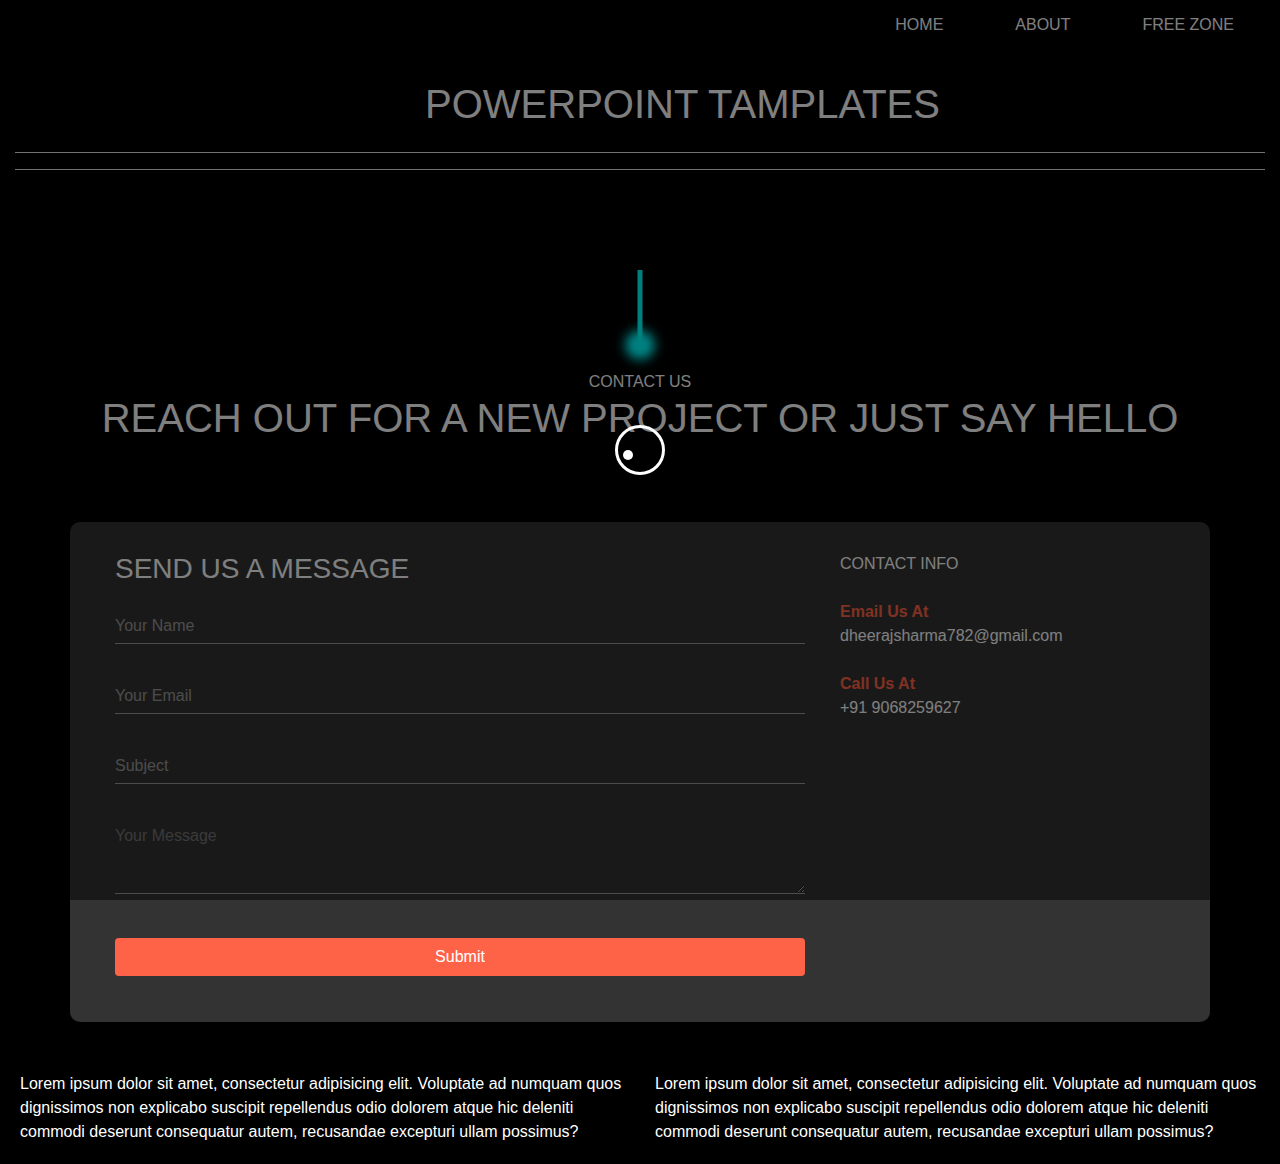
<file: powerpoint.html>
<!doctype html>
<html lang="en">
  <head>
      
<!-- Google tag (gtag.js) -->
<script async src="https://www.googletagmanager.com/gtag/js?id=G-VMV6V9TT8L"></script>
<script>
  window.dataLayer = window.dataLayer || [];
  function gtag(){dataLayer.push(arguments);}
  gtag('js', new Date());

  gtag('config', 'G-VMV6V9TT8L');
</script>
    <!-- Required meta tags -->
    <meta charset="utf-8">
    <meta name="viewport" content="width=device-width, initial-scale=1, shrink-to-fit=no">

    <!-- Bootstrap CSS -->
    <link rel="stylesheet" href="https://cdn.jsdelivr.net/npm/bootstrap@4.0.0/dist/css/bootstrap.min.css" integrity="sha384-Gn5384xqQ1aoWXA+058RXPxPg6fy4IWvTNh0E263XmFcJlSAwiGgFAW/dAiS6JXm" crossorigin="anonymous">
    <link rel="stylesheet" href="style.css">
    <link rel="stylesheet" href="https://cdnjs.cloudflare.com/ajax/libs/font-awesome/6.4.0/css/all.min.css" integrity="sha512-iecdLmaskl7CVkqkXNQ/ZH/XLlvWZOJyj7Yy7tcenmpD1ypASozpmT/E0iPtmFIB46ZmdtAc9eNBvH0H/ZpiBw==" crossorigin="anonymous" referrerpolicy="no-referrer" />
    <link rel="stylesheet" href="top.css">
    <link rel="stylesheet" href="main.css">
    <title>Designs</title>
        <link rel="icon" type="image/x-icon" href="Pics/channels4_profile.ico">
  </head>
  <body>
            <!-- Laoding Start -->
            <div class="loading" id="load">
              <div id="circle">
                  <div id="dot"></div>
                </div>
              </div>
              <!-- Laoding End -->
    <div class="nav">
        <ul>
          <li><a href="index.html">HOME</a></li>
          <li><a href="about.html">ABOUT</a></li>
          <li><a href="freeZone.html">Free Zone</a></li>
        </ul>
    </div>
    <div class="container-fluid" style="padding-top: 30px;">
        <div class="row">

            <div class="col-md-12" style="padding-left: 100px;">
                <h1 align="center" id="hed">PowerPoint Tamplates</h1>
            </div>


        </div>
        <hr style="background: white;">
        <hr style="background: white;">

            <div class="gallery" style="padding-top: 30px;">
            </div>

            <div class="container" id="msg" style="margin-top: 150px;">
            <div class="row footer">
                <div class="col">
                <div class="row">
                <div class="col" style="text-align: center;">
                    <div class="row"><div class="col">CONTACT US</div></div>
                    <div class="row"><div class="col"><h1>Reach out for a new project or just say hello</h1></div></div>
                </div>
                </div><br><br><br>
                <div class="row formandinfo">
                    <div class="col-md-8">
                      <form id="myForm">
                        <h3>SEND US A MESSAGE</h3>
                        <div class="row">
                            <div class="col">
                                <div class="inputbox">
                                    <input type="text" id="name" required>
                                    <span>Your Name</span>
                                </div>
                            </div>
                        </div>
                        <div class="row">
                            <div class="col">
                                <div class="inputbox">
                                    <input type="text" id="ids" required>
                                    <span>Your Email</span>
                                </div>
                            </div>
                        </div>
                        <div class="row">
                            <div class="col">
                                <div class="inputbox">
                                    <input type="text" id="sub" required>
                                    <span>Subject</span>
                                </div>
                            </div>
                        </div>
                        <div class="row">
                            <div class="col">
                                <div class="inputbox">
                                    <textarea name="" id="usermsg" required placeholder="Your Message"></textarea>
                                </div>
                            </div>
                        </div><br><br>
                        <div class="row">
                            <div class="col">
                                <div class="inputbox">
                          <button type="submit" class="btn" id="btn">Submit</button>
                        </div>
                    </div>
                        </div>
                    </form>
                    </div>
                    <div class="col-md-4 info">
                        <div class="row">
                            <div class="col"><span>CONTACT INFO</span></div>
                        </div><br>
                        <div class="row">
                            <div class="col">
                            <div class="row"><div class="col"><p>Email Us At</p></div></div>
                            <div class="row"><div class="col"><span>dheerajsharma782@gmail.com</span></div></div>
                        </div>
                        </div><br>
                        <div class="row">
                            <div class="col">
                            <div class="row"><div class="col"><p>Call Us At</p></div></div>
                            <div class="row"><div class="col"><span>+91 9068259627</span></div></div>
                        </div>
                        </div><br>
                        <div class="row">
                            <div class="links"><a href="https://www.instagram.com/dheerajsharma131" target="blank"><i class="fa-brands fa-instagram"></i></a></div>
                            <div class="links"><a href="https://codepen.io/dheeraj002" target="blank"><i class="fa-brands fa-codepen"></i></a></div>
                            <div class="links"><a href="https://www.youtube.com/channel/UCgskQN2gSwzVjJ4k05vnc6Q" target="blank"><i class="fa-brands fa-square-youtube"></i></a></div>
                            <div class="links"><a href="https://wa.me/9068259627?text=Hii%20Dheeraj" target="blank"><i class="fa-brands fa-whatsapp"></i></a></div>
                        </div>
                    </div>
                </div>
            </div>
            </div>
        </div>
</div>
<div class="container-fluid footerbox">
<div class="row">
    <div class="col-md-6">Lorem ipsum dolor sit amet, consectetur adipisicing elit. Voluptate ad numquam quos dignissimos non explicabo suscipit repellendus odio dolorem atque hic deleniti commodi deserunt consequatur autem, recusandae excepturi ullam possimus?</div>
    <div class="col-md-6">Lorem ipsum dolor sit amet, consectetur adipisicing elit. Voluptate ad numquam quos dignissimos non explicabo suscipit repellendus odio dolorem atque hic deleniti commodi deserunt consequatur autem, recusandae excepturi ullam possimus?</div>
</div>
</div>
<button onclick="windowScroll()" id="top">top</button>
    <script src="reveal.js"></script>
    <script src="https://code.jquery.com/jquery-3.2.1.slim.min.js" integrity="sha384-KJ3o2DKtIkvYIK3UENzmM7KCkRr/rE9/Qpg6aAZGJwFDMVNA/GpGFF93hXpG5KkN" crossorigin="anonymous"></script>
    <script>
      const input = document.querySelectorAll("input");
      const textarea = document.querySelectorAll("textarea");
      var url = "https://script.google.com/macros/s/AKfycbzR-SJxqt5IMQr6gvtFWm-OmkKUker_F0ZerCYfnEqWjxSku_3tAGaLbI3KOfIsgJgS/exec"
      document.querySelector("#btn").addEventListener("click",function(e){
      e.preventDefault();

      document.querySelector("#load").style.display="block";

      var obj = {
          type:"userData",
          nam : document.querySelector("#name").value,
          ids : document.querySelector("#ids").value,
          sub : document.querySelector("#sub").value,
          cmsg : document.querySelector("#usermsg").value,
      };

      fetch(url,{
          method: 'POST',
          body: JSON.stringify(obj),
      })
      .then(function(){
          alert("Thank you for joining us, we will contact you soon.");

          for(i=0; i<input.length; i++){
          input[i].value=""
          }
          for(j=0; j<textarea.length; j++){
            textarea[j].value=""
          }

         // response.text();
      })
      .then((data) => {
          console.log(data);
          document.querySelector("#load").style.display="none";
      });
      });
  </script>
  <script>
    fetch("https://script.google.com/macros/s/AKfycbyRDS4I6gs5JkLynfv-jTRE2Xmm7ybdMUZU9CBuwKIC9lj2-fM4mAyuSeCoEoYD4bFs/exec")
    .then(response => {   
      return response.json();      
        }).then(function(data){
          var gall = document.querySelector(".gallery");
          for(i=0; i<data.contents.length; i++){
            gall.innerHTML+=`<div class="item"><img src="https://drive.google.com/thumbnail?id=${data.contents[i][0]}&sz=w1000" alt="Image 6"></div>`
          }
          document.querySelector("#load").style.display="none";
        })
  </script>
  </body>
</html>
</file>
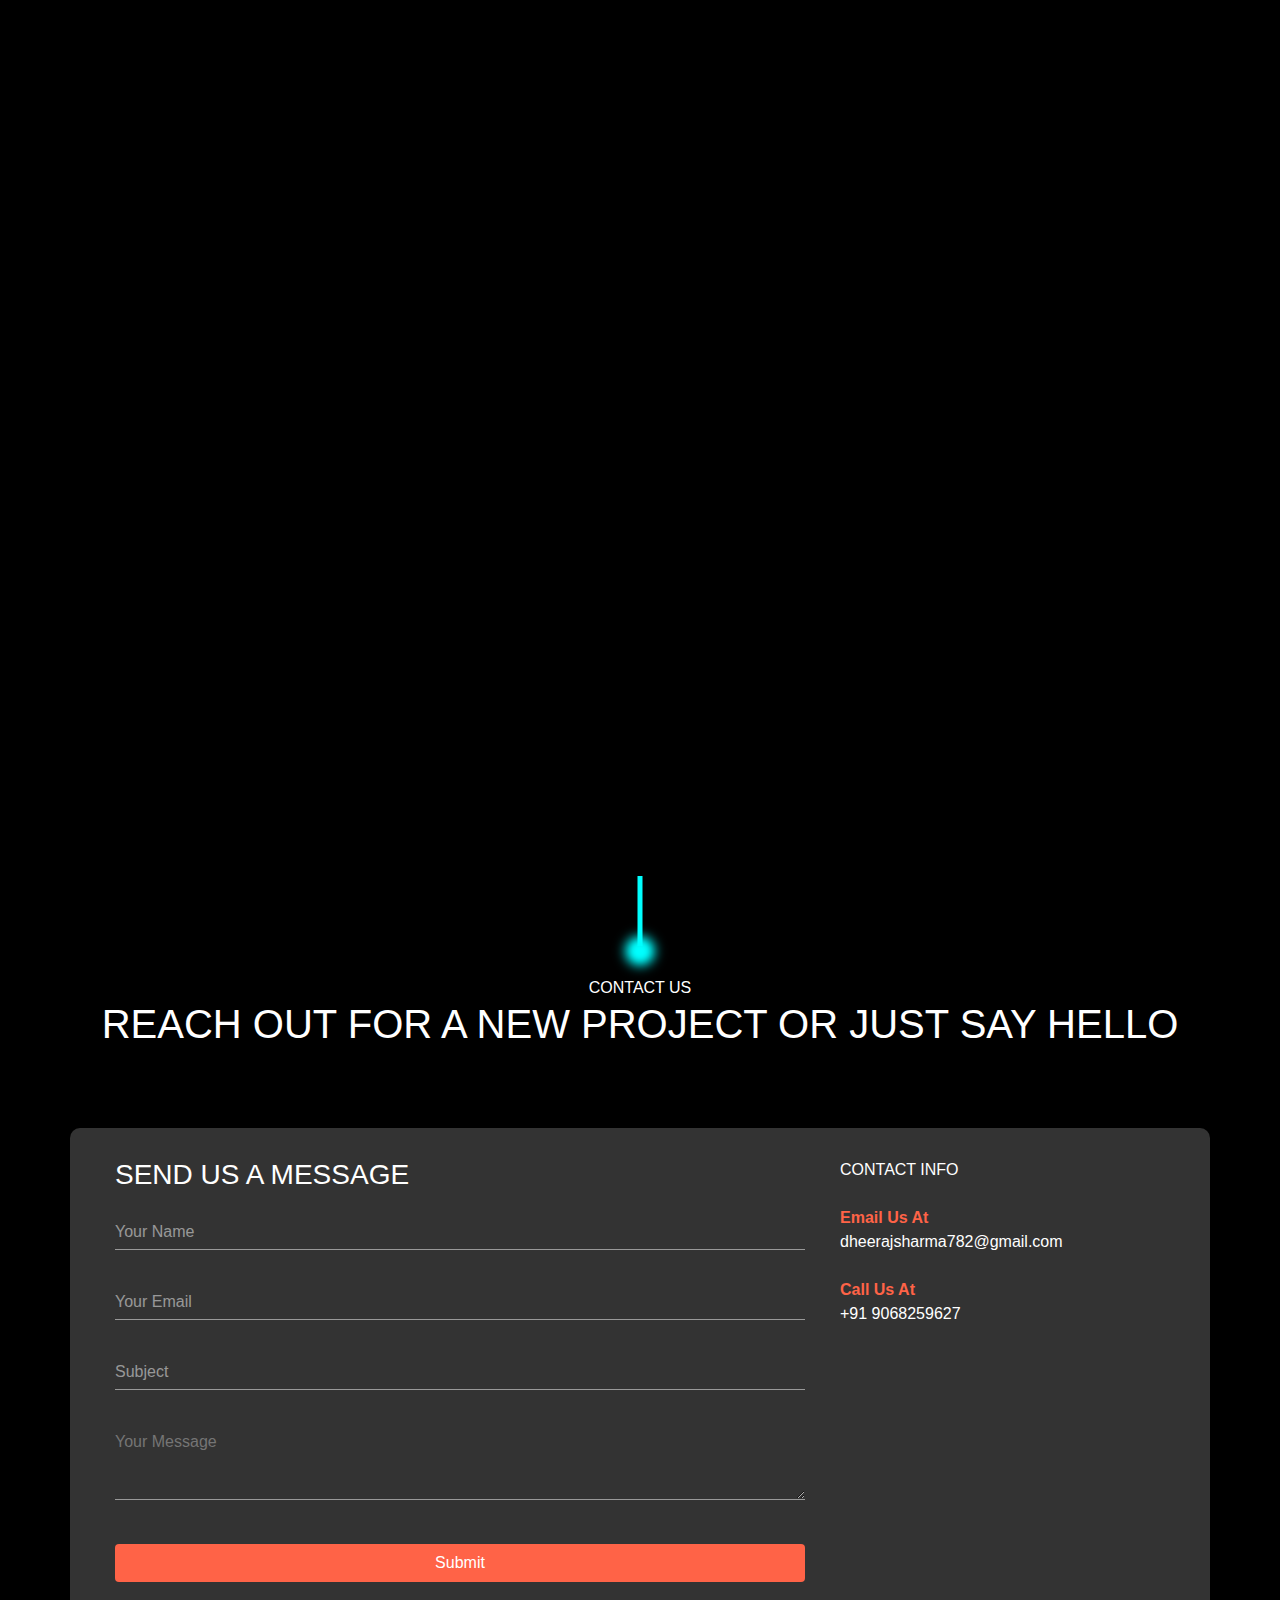
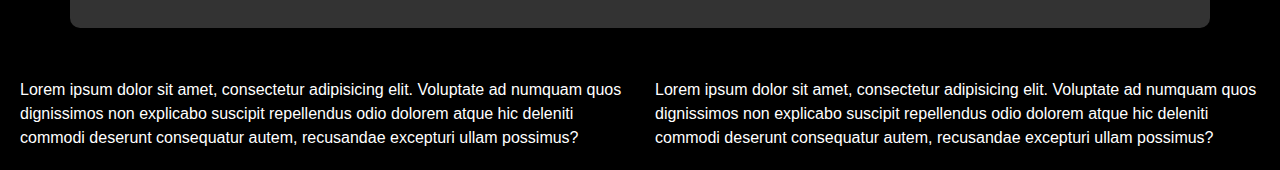
<file: webcode.html>
<!doctype html>
<html lang="en">
  <head>
      
<!-- Google tag (gtag.js) -->
<script async src="https://www.googletagmanager.com/gtag/js?id=G-VMV6V9TT8L"></script>
<script>
  window.dataLayer = window.dataLayer || [];
  function gtag(){dataLayer.push(arguments);}
  gtag('js', new Date());

  gtag('config', 'G-VMV6V9TT8L');
</script>
    <!-- Required meta tags -->
    <meta charset="utf-8">
    <meta name="viewport" content="width=device-width, initial-scale=1, shrink-to-fit=no">

    <!-- Bootstrap CSS -->
    <link rel="stylesheet" href="main.css">
    <link rel="stylesheet" href="https://cdn.jsdelivr.net/npm/bootstrap@4.0.0/dist/css/bootstrap.min.css" integrity="sha384-Gn5384xqQ1aoWXA+058RXPxPg6fy4IWvTNh0E263XmFcJlSAwiGgFAW/dAiS6JXm" crossorigin="anonymous">
    <link rel="stylesheet" href="style.css">
    <link rel="stylesheet" href="https://cdnjs.cloudflare.com/ajax/libs/font-awesome/6.4.0/css/all.min.css" integrity="sha512-iecdLmaskl7CVkqkXNQ/ZH/XLlvWZOJyj7Yy7tcenmpD1ypASozpmT/E0iPtmFIB46ZmdtAc9eNBvH0H/ZpiBw==" crossorigin="anonymous" referrerpolicy="no-referrer" />
    <link rel="stylesheet" href="top.css">
    <title>Awesome CSS</title>
    <link rel="icon" type="image/x-icon" href="Pics/channels4_profile.ico">
  </head>
  <body>
            <!-- Laoding Start -->
            <div class="loading" id="load">
                <div id="circle">
                    <div id="dot"></div>
                  </div>
                </div>
                <!-- Laoding End -->
    <div class="nav">
        <ul>
            <li><a href="index.html">HOME</a></li>
            <li><a href="about.html">ABOUT</a></li>
            <li><a href="freeZone.html">Free Zone</a></li>
        </ul>
    </div>
    <div class="container-fluid" style="padding-top: 30px;">
        <div class="row">
            <div class="col-md-12" style="padding-left: 100px;">
                <h1 align="center">Awesome CSS</h1>
            </div>
            <div class="col-md-12">
              <hr style="background: white;">
              <hr style="background: white;">
            </div>
            <div class="col-md-12">
              <div class="row">
                <div class="col-md-6" style="display: grid; place-items: center; padding: 30px;">
                  <iframe src="https://codepen.io/dheeraj002/full/ZEmrbgQ" title="" width="100%" height="500px"></iframe>
                </div>
                <div class="col-md-6" style="display: grid; place-items: center; padding: 30px;">
                  <iframe src="https://codepen.io/dheeraj002/full/qBQXrdw" title="" width="100%" height="500px"></iframe>
                </div>
                <div class="col-md-6" style="display: grid; place-items: center; padding: 30px;">
                  <iframe src="https://codepen.io/dheeraj002/full/KKrmxaG" title="" width="100%" height="500px"></iframe>
                </div>
                <div class="col-md-6" style="display: grid; place-items: center; padding: 30px;">
                  <iframe src="https://codepen.io/dheeraj002/full/OJaWNqb" title="" width="100%" height="500px"></iframe>
                </div>
                <div class="col-md-6" style="display: grid; place-items: center; padding: 30px;">
                  <iframe src="https://codepen.io/dheeraj002/full/wvQojPL" title="" width="100%" height="500px"></iframe>
                </div>
                <div class="col-md-6" style="display: grid; place-items: center; padding: 30px;">
                  <iframe src="https://codepen.io/dheeraj002/full/KKrgpBx" title="" width="100%" height="500px"></iframe>
                </div>
                <div class="col-md-6" style="display: grid; place-items: center; padding: 30px;">
                  <iframe src="https://codepen.io/dheeraj002/full/BaqbQgX" title="" width="100%" height="500px"></iframe>
                </div>
                <div class="col-md-6" style="display: grid; place-items: center; padding: 30px;">
                  <iframe src="https://codepen.io/dheeraj002/full/jOvyrjP" title="" width="100%" height="500px"></iframe>
                </div>
              </div>
            </div>

        </div>
            <div class="container" id="msg" style="margin-top: 150px;">
            <div class="row footer">
                <div class="col">
                <div class="row">
                <div class="col" style="text-align: center;">
                    <div class="row"><div class="col">CONTACT US</div></div>
                    <div class="row"><div class="col"><h1>Reach out for a new project or just say hello</h1></div></div>
                </div>
                </div><br><br><br>
                <div class="row formandinfo">
                    <div class="col-md-8">
                    <form id="myForm">
                        <h3>SEND US A MESSAGE</h3>
                        <div class="row">
                            <div class="col">
                                <div class="inputbox">
                                    <input type="text" id="name" required>
                                    <span>Your Name</span>
                                </div>
                            </div>
                        </div>
                        <div class="row">
                            <div class="col">
                                <div class="inputbox">
                                    <input type="text" id="ids" required>
                                    <span>Your Email</span>
                                </div>
                            </div>
                        </div>
                        <div class="row">
                            <div class="col">
                                <div class="inputbox">
                                    <input type="text" id="sub" required>
                                    <span>Subject</span>
                                </div>
                            </div>
                        </div>
                        <div class="row">
                            <div class="col">
                                <div class="inputbox">
                                    <textarea name="" id="usermsg" required placeholder="Your Message"></textarea>
                                </div>
                            </div>
                        </div><br><br>
                        <div class="row">
                            <div class="col">
                                <div class="inputbox">
                          <button type="submit" class="btn" id="btn">Submit</button>
                        </div>
                    </div>
                        </div>
                    </form>
                    </div>
                    <div class="col-md-4 info">
                        <div class="row">
                            <div class="col"><span>CONTACT INFO</span></div>
                        </div><br>
                        <div class="row">
                            <div class="col">
                            <div class="row"><div class="col"><p>Email Us At</p></div></div>
                            <div class="row"><div class="col"><span>dheerajsharma782@gmail.com</span></div></div>
                        </div>
                        </div><br>
                        <div class="row">
                            <div class="col">
                            <div class="row"><div class="col"><p>Call Us At</p></div></div>
                            <div class="row"><div class="col"><span>+91 9068259627</span></div></div>
                        </div>
                        </div><br>
                        <div class="row">
                            <div class="links"><a href="https://www.instagram.com/dheerajsharma131" target="blank"><i class="fa-brands fa-instagram"></i></a></div>
                            <div class="links"><a href="https://codepen.io/dheeraj002" target="blank"><i class="fa-brands fa-codepen"></i></a></div>
                            <div class="links"><a href="https://www.youtube.com/channel/UCgskQN2gSwzVjJ4k05vnc6Q" target="blank"><i class="fa-brands fa-square-youtube"></i></a></div>
                            <div class="links"><a href="https://wa.me/9068259627?text=Hii%20Dheeraj" target="blank"><i class="fa-brands fa-whatsapp"></i></a></div>
                        </div>
                    </div>
                </div>
            </div>
            </div>
        </div>
</div>
<div class="container-fluid footerbox">
<div class="row">
    <div class="col-md-6">Lorem ipsum dolor sit amet, consectetur adipisicing elit. Voluptate ad numquam quos dignissimos non explicabo suscipit repellendus odio dolorem atque hic deleniti commodi deserunt consequatur autem, recusandae excepturi ullam possimus?</div>
    <div class="col-md-6">Lorem ipsum dolor sit amet, consectetur adipisicing elit. Voluptate ad numquam quos dignissimos non explicabo suscipit repellendus odio dolorem atque hic deleniti commodi deserunt consequatur autem, recusandae excepturi ullam possimus?</div>
</div>
</div>
<button onclick="windowScroll()" id="top">top</button>
    <script src="reveal.js"></script>
    <script src="https://code.jquery.com/jquery-3.2.1.slim.min.js" integrity="sha384-KJ3o2DKtIkvYIK3UENzmM7KCkRr/rE9/Qpg6aAZGJwFDMVNA/GpGFF93hXpG5KkN" crossorigin="anonymous"></script>
    <script>
        const input = document.querySelectorAll("input");
        const textarea = document.querySelectorAll("textarea");
        var url = "https://script.google.com/macros/s/AKfycbzR-SJxqt5IMQr6gvtFWm-OmkKUker_F0ZerCYfnEqWjxSku_3tAGaLbI3KOfIsgJgS/exec"
        document.querySelector("#btn").addEventListener("click",function(e){
        e.preventDefault();

        document.querySelector("#load").style.display="block";

        var obj = {
            type:"userData",
            nam : document.querySelector("#name").value,
            ids : document.querySelector("#ids").value,
            sub : document.querySelector("#sub").value,
            cmsg : document.querySelector("#usermsg").value,
        };

        fetch(url,{
            method: 'POST',
            body: JSON.stringify(obj),
        })
        .then(function(){
            alert("Thank you for joining us, we will contact you soon.");

            for(i=0; i<input.length; i++){
            input[i].value=""
            }
            for(j=0; j<textarea.length; j++){
              textarea[j].value=""
            }

           // response.text();
        })
        .then((data) => {
            console.log(data);
            document.querySelector("#load").style.display="none";
        });
        });
    </script>
    <script>
        document.querySelector("#load").style.display="none";
    </script>
  </body>
</html>
</file>
<file: main.css>
#load{
    position: fixed;
    top: 0px;
    left: 0px;
    width: 100%;
    height: 100vh;          
    background: rgba(0, 0, 0, 0.5);
    display: block;
    z-index: 1100;
}
#circle{
  position:absolute;
  top: 50%;
  left: 50%;
  transform: translate(-50%, -50%);
  width:50px;
  height:50px;
  border-radius:50px;
  border:3px solid rgb(255, 255, 255);
  display:grid;
  place-items:center;
}
#dot{
  position:absolute;
  width:100%;
  height:0px;
  border-radius:50px;
  background: transparent;
  transform:rotate(0deg);
  animation:anim 1.5s linear infinite;
}
@keyframes anim{
  0%{transform:rotate(0deg);}
  100%{transform:rotate(360deg);}
}
#dot::before{
  position:absolute;
  content:"";
  left:5px;
  top:0px;
  width:10px;
  height:10px;
  background: rgb(255, 255, 255);
  border-radius:20px;
}
</file>
<file: style.css>
*{padding: 0; margin: 0; box-sizing: border-box; color: white;}
body{
    background: black;
}

::-webkit-scrollbar{
    background:black;
    width: 10px;
}
::-webkit-scrollbar-thumb{
    background: tomato;
    border-radius: 100px;
}
.nav{
    position: relative;
    width: 100%;
    height: 50px;
    transform: 0.5s;
}
.nav ul{
    position: absolute;
    width: 100%;
    height: 100%;
    display: flex;
    justify-content: right;
    align-items: center;
    padding: 0px 10px;
}
.nav ul li{
    position: relative;
    list-style: none;
    padding: 2px 6px;
    margin: 0px 30px;
    display: flex;
    justify-content: center;
    text-transform: uppercase;
    cursor: pointer;
}
.nav ul li a{
    text-decoration: none;
    font-family: Verdana, Geneva, Tahoma, sans-serif;
    color: white;
}
.nav ul li::before{
    position:absolute;
    content:"";
    bottom: -5px;
    opacity:0;
    width: 100%;
    height: 5px;
    background: tomato;
    transition: 0.2s;
}
.nav ul li:hover::before{
    bottom: 0px;
    opacity:1;
}
.col p{
    color:tomato;
    font-weight: 700;
}
h1{
    text-transform: uppercase;
}

.btn{
    background: tomato;
}
.bgcircle{
    position: absolute;
    left: -250px;
    width:300px;
    height:300px;
    border-radius: 100%;
    background: tomato;
    filter: blur(10px);
}
.over{
    position: absolute;
    width:100%;
    height: 150px;
    bottom: 0px;
    background: linear-gradient(0deg, black 40%, transparent);
}
.picshap{
    position: absolute;
    width: 70%;
    height: 70%;
    right:0px;
    border-radius: 38% 62% 51% 49% / 57% 64% 36% 43%;
    background-image: linear-gradient(to right, #8e2de2, #4a00e0);
    filter:blur(10px);
    z-index: -1;
}
.col-md-4{
    padding: 0;
    margin: 0;
    box-sizing: border-box;
}
.carddiv{
    margin-bottom: 40px;
    margin-top: 40px;
}
.cardbox{
    position: relative;
    width: 300px;
    height: 300px;
    perspective: 900px;
}
.innerbox{
    position: absolute;
    width: 100%;
    height: 100%;
    transform-style: preserve-3d;
    transition: 0.8s;
}
.front img{
    position: absolute;
    top: 50%;
    left: 50%;
    transform: translate(-50%, -50%);
    height: 80%;
}
.front, .back{
    position: absolute;
    width: 100%;
    height: 100%;
    background: rgba(255,255,255,0.2);
    color: black;
    border-radius: 10px;
    backface-visibility: hidden;
}
.back{
    background: rgba(255,255,255,0.5);
    transform: rotateY(180deg);
}
.content{
    position: absolute;
    left: 50%;
    top: 50%;
    transform: translate(-50%, -50%);
    width: 80%;
    height: 80%;
}
.cardbox:hover .innerbox{
    transform: rotateY(180deg);
}
.logobox{
    position: absolute;
    width: 70%;
    height: 70%;
    left: 50%;
    top: 50%;
    transform: translate(-50%, -50%);
    border-radius: 100%;
    overflow: hidden;
    background: rgb(206,80,47);
}
.logobox::before{
    position: absolute;
    content: "";
    left: 0px;
    width: 50%;
    height: 50%;
    background: rgb(230,104,69);
}
.logobox::after{
    position: absolute;
    content: "";
    right: 0px;
    width: 50%;
    height: 50%;
    background: rgb(247,140,104);
}
.lbox{
    position: absolute;
    width: 40%;
    height: 40%;
    top: 50%;
    left: 30px;
    transform: translateY(-50%);
    background: rgb(190,59,28);
    border-radius: 10px;
    display: flex;
    justify-content: center;
    align-items: center;
    z-index: 5;
    color: white;
    font-size: 46px;
    font-weight: 900;
    box-shadow: 5px 5px 2px 0px rgb(189, 95, 74);
}
.col-md-6{
    overflow: hidden;
}
.gallery{
    width: 85%;
    margin: 20px auto;
    columns: 3;
    column-gap: 20px;
}
.item{
    position: relative;
    width: 100%;
    margin-bottom: 20px;
    top: 50px;
    transition: 0.5s;
}
.item img{
    width: 100%;
    border-radius: 15px;
    transition:all 0.5s;
}
.item:hover img{
    transform: scale(1.05,1.05);
}
.leftconent{
    padding-left:100px;
}
.toggleBtn{
    position: fixed;
    padding: 10px;
    display: none;
    flex-direction: column;
    justify-content: space-between;
    width: 40px;
    height: 40px;
    top: 5px;
    right: 5px;
    box-shadow: 0px 0px 5px 0px white;
    border-radius: 10px;
    cursor: pointer;
    overflow: hidden;
    z-index: 600;
}
.lines{
    position: relative;
    width: 100%;
    height: 2px;
    left: 0px;
    background: white;
    transition: all 0.5s;
}
.linesactive:nth-child(1){
    top: 50%;
    transform: rotate(45deg);
}
.linesactive:nth-child(2){
    left: 150%;
}
.linesactive:nth-child(3){
    bottom: 50%;
    transform: rotate(-45deg);
}
@media (max-width: 720px) {
    .toggleBtn{
        display: flex;
    }
    .nav{
        position: fixed;
        width: 100%;
        height: 100vh;
        left: 100%;
        background: black;
        z-index: 500;
        transition: 0.5s;
    }
    .navactive{
        left: 0%;
    }
    .nav ul{
        padding-top: 50px;
        display: flex;
        flex-direction: column;
    }
    .nav ul li{
        margin-bottom: 10px;
    }
    .gallery{
        width: 100%;
        margin: 20px auto;
        columns: 2;
        column-gap: 20px;
    } 

    .leftconent{
    padding-left:10px;
}
.typer{
    font-size:26px;
}
}
.inputbox{
    position: relative;
    width: 100%;
    height: 30px;
    display: flex;
    justify-content: center;
    align-items: center;
}
.inputbox span{
    position: absolute;
    top: 0px;
    width: 100%;
    background: none;
    z-index: -1;
    transition: 0.2s;
}
form span{
    color: rgba(255,255,255,0.5);
}
input{
    position: absolute;
    width: 100%;
    height: 100%;
    background: none;
    border: none;
    outline: none;
    border-bottom: 1px solid rgba(255,255,255,0.5);
}
input:focus~span,
input:valid~span{
    top: -18px;
    color: tomato;
}
form .row{
    padding: 20px 0px;
}
textarea{
    position: absolute;
    top: 0px;
    width: 100%;
    height: 70px;
    background: none;
    outline: none;
    border: none;
    border-bottom: 1px solid rgba(255,255,255,0.5);
}
#btn{
   width: 100%;
}
.info{
    padding-left: 20px;
}

.info p{
    padding: 0;
    margin: 0;
}
.formandinfo{
    background: rgba(255,255,255,0.2); 
    padding: 30px;
    border-radius: 10px;
}
.formandinfo::after{
    position: absolute;
    content: "";
    top: -100px;
    left: 50%;
    transform: translateX(-50%);
    width: 5px;
    height: 70px;
    background: cyan;
}
.formandinfo::before{
    position: absolute;
    content: "";
    top: -35px;
    left: 50%;
    transform: translateX(-50%);
    width: 20px;
    height: 20px;
    background: cyan;
    box-shadow: 0px 0px 10px 5px cyan;
    border-radius: 100px;
    filter: blur(3px);
}
i{
    margin: 0px 15px;
    font-size: 26px;
    cursor: pointer;
}
.footerbox{
    margin-top: 30px;
    padding: 20px;
}
.active{
    top: 0px;
    transition: 0.5s;
}
.content button{
    position: absolute;
    background: tomato;
    color: white;
    bottom: 0px;
    border: none;
    outline: none;
    display: flex;
    justify-content: center;
    padding: 2px 20px;
    border-radius: 5px;
    box-shadow: inset 1px 1px 5px 0px black, 0px 0px 2px 0px black, 1px 1px 2px 0px black, 2px 2px 7px 0px black, -1px -1px 2px 0px white, -2px -2px 7px 0px white;
    cursor: pointer;
}
.content button a{
    text-decoration: none;
    color: white;
}
.content button::before{
    position: absolute;
    content: "";
    top: 3px;
    width: 80%;
    height: 2px;
    border-radius: 100%;
    background: white;
    filter: blur(1px);
}
.content button::after{
    position: absolute;
    content: "";
    bottom: 2px;
    width: 80%;
    height: 2px;
    border-radius: 100%;
    background: white;
    filter: blur(1px);
}
pre{
    padding: 10px 5px;
    background: white;
    color: black;
    border-radius: 10px;
    font-size: 12px;
}
iframe{
    border: none;
    outline: none;
}
a{
    text-decoration: none;
    color: white;
}
a:hover{
    text-decoration: none;
    color: white;
}
.chipbox{
    display: flex;
    flex-wrap: wrap;
    padding: 15px;
    border: 1px solid rgb(255, 255, 255);
    border-radius: 10px;
}
.chips{
    padding: 2px 10px;
    background: linear-gradient(0deg, white, gray, white);
    color: white;
    text-shadow: 0px 0px 5px black, 0px 0px 5px black, 0px 0px 5px black;
    border-radius: 5px;
    margin: 10px 15px;
    cursor: pointer;
}
</file>
<file: top.css>
html{
   scroll-behavior:smooth;
  }
 #top{
    position:fixed;
    bottom:50%;
    right:0px;
    width:40px;
    height:40px;
    display:none;
    background:tomato;
    cursor:pointer;
    border:none;
    border-radius:10px 0px 0px 10px;
    z-index: 5000;
    transition:0.2s;
  }
 #top:hover{
    box-shadow:0px 0px 5px 0px black;
  }
</file>
<file: freezone.css>
.card{
    width: 80%;
 }
 .card *{
    color: black;
  }
  .card-body a{
    color: white;
  }
  .btn-primary{
    background: rgb(0,123,255);
  }
</file>
<file: logstyle.css>
@import url("https://fonts.googleapis.com/css?family=Lato:400,700");
#bg {
  background-image: url('img/background.jpg');
  position: fixed;
  left: 0;
  top: 0;
  width: 100%;
  height: 100%;
  background-size: cover;
  filter: blur(5px);
}

body {
  font-family: 'Lato', sans-serif;
  color: #4A4A4A;
  display: flex;
  justify-content: center;
  align-items: center;
  min-height: 100vh;
  overflow: hidden;
  margin: 0;
  padding: 0;
}

form {
  width: 350px;
  position: relative;
}
form .form-field::before {
  font-size: 20px;
  position: absolute;
  left: 15px;
  top: 17px;
  color: #888888;
  content: " ";
  display: block;
  background-size: cover;
  background-repeat: no-repeat;
}
form .form-field:nth-child(1)::before {
  background-image: url(img/user-icon.png);
  width: 20px;
  height: 20px;
  top: 15px;
}
form .form-field {
  display: -webkit-box;
  display: -ms-flexbox;
  display: flex;
  -webkit-box-pack: justify;
  -ms-flex-pack: justify;
  justify-content: space-between;
  -webkit-box-align: center;
  -ms-flex-align: center;
  align-items: center;
  margin-bottom: 1rem;
  position: relative;
}
form input {
  font-family: inherit;
  width: 100%;
  outline: none;
  background-color: #fff;
  border-radius: 4px;
  border: none;
  display: block;
  padding: 0.9rem 0.7rem;
  box-shadow: 0px 3px 6px rgba(0, 0, 0, 0.16);
  font-size: 17px;
  color: #4A4A4A;
  text-indent: 40px;
}
form .btn {
  outline: none;
  border: none;
  cursor: pointer;
  display: inline-block;
  margin: 0 auto;
  padding: 0.9rem 2.5rem;
  text-align: center;
  background-color: #47AB11;
  color: #fff;
  border-radius: 4px;
  box-shadow: 0px 3px 6px rgba(0, 0, 0, 0.16);
  font-size: 17px;
}
#otp{
  display: none;
}
#loginbtn{
  display: none;
}
#msgbox{
  position: fixed;
  top: 50%;
  left: 50%;
  transform: translate(-50%, -50%);
  width: 300px;
  height: 70px;
  background: rgba(0,0,0,0.5);
  color: white;
  text-align: center;
  line-height: 70px;
  display: none;
}
</file>
